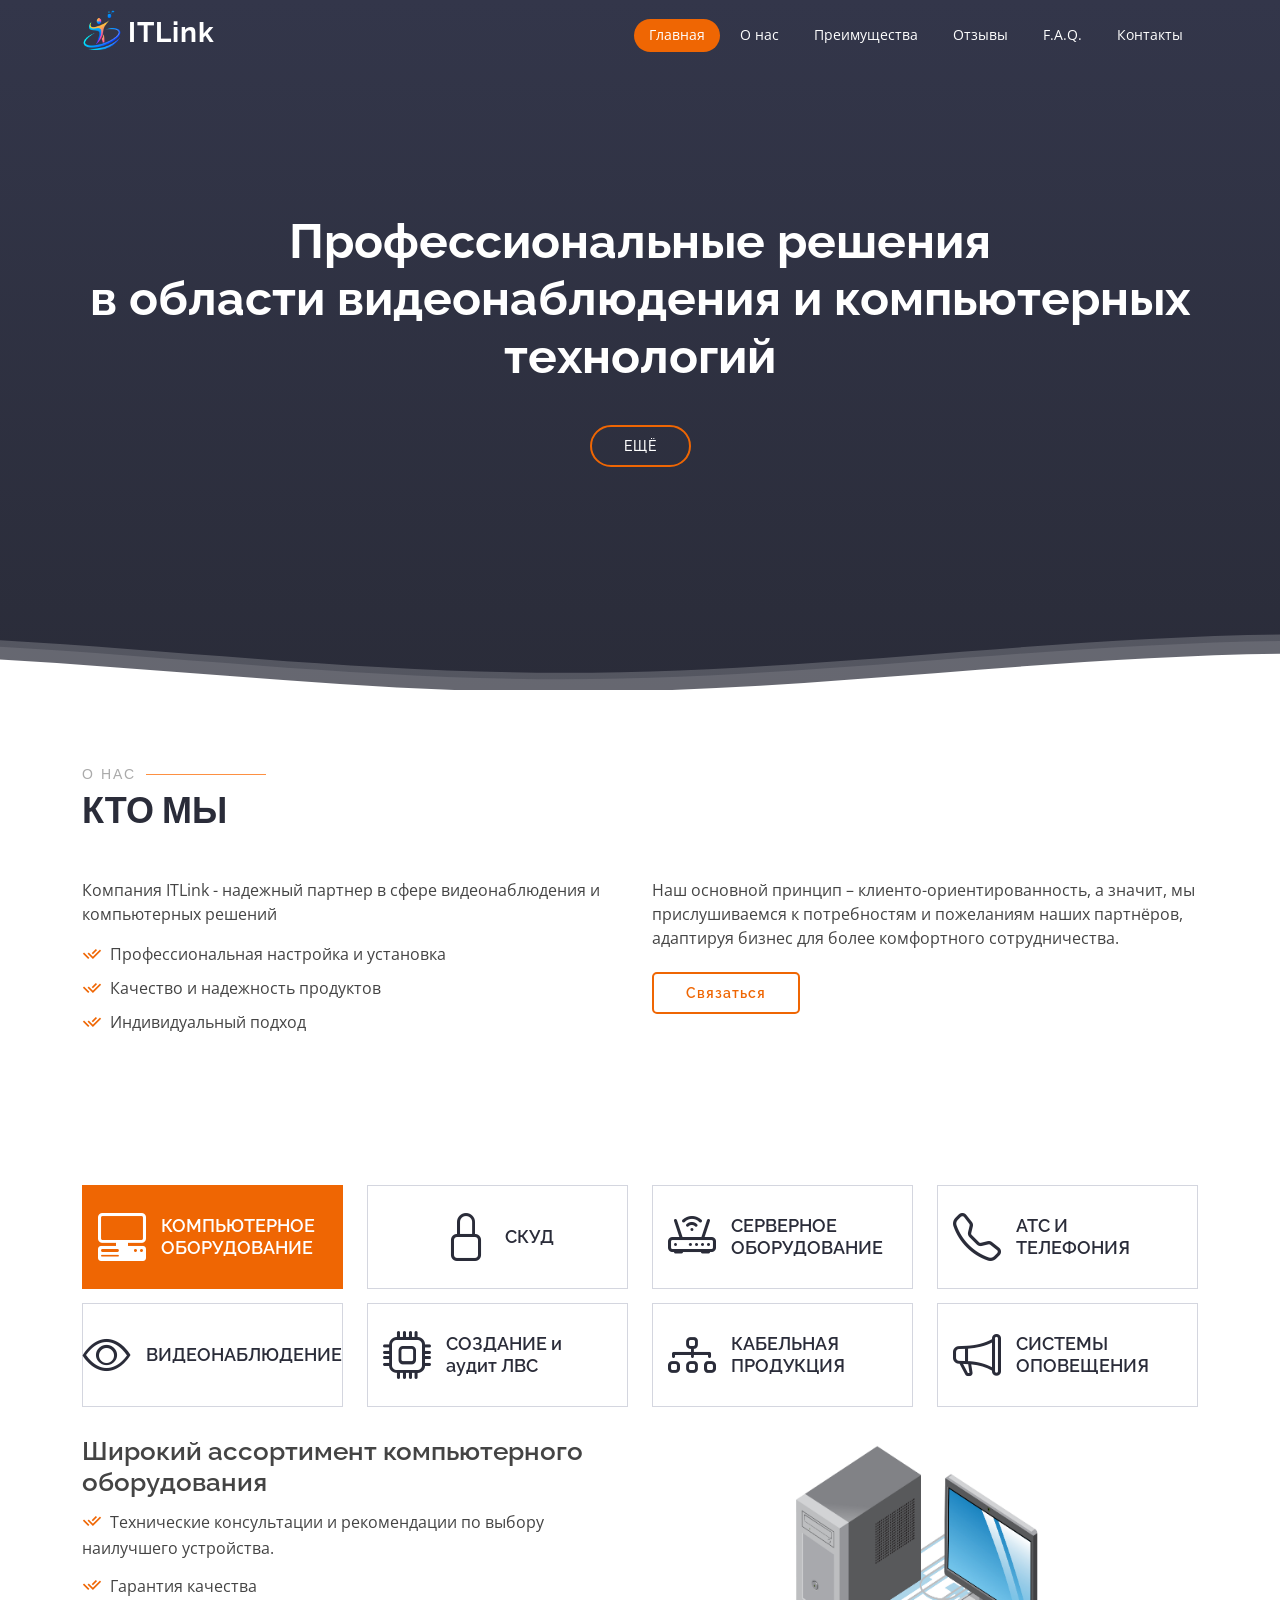
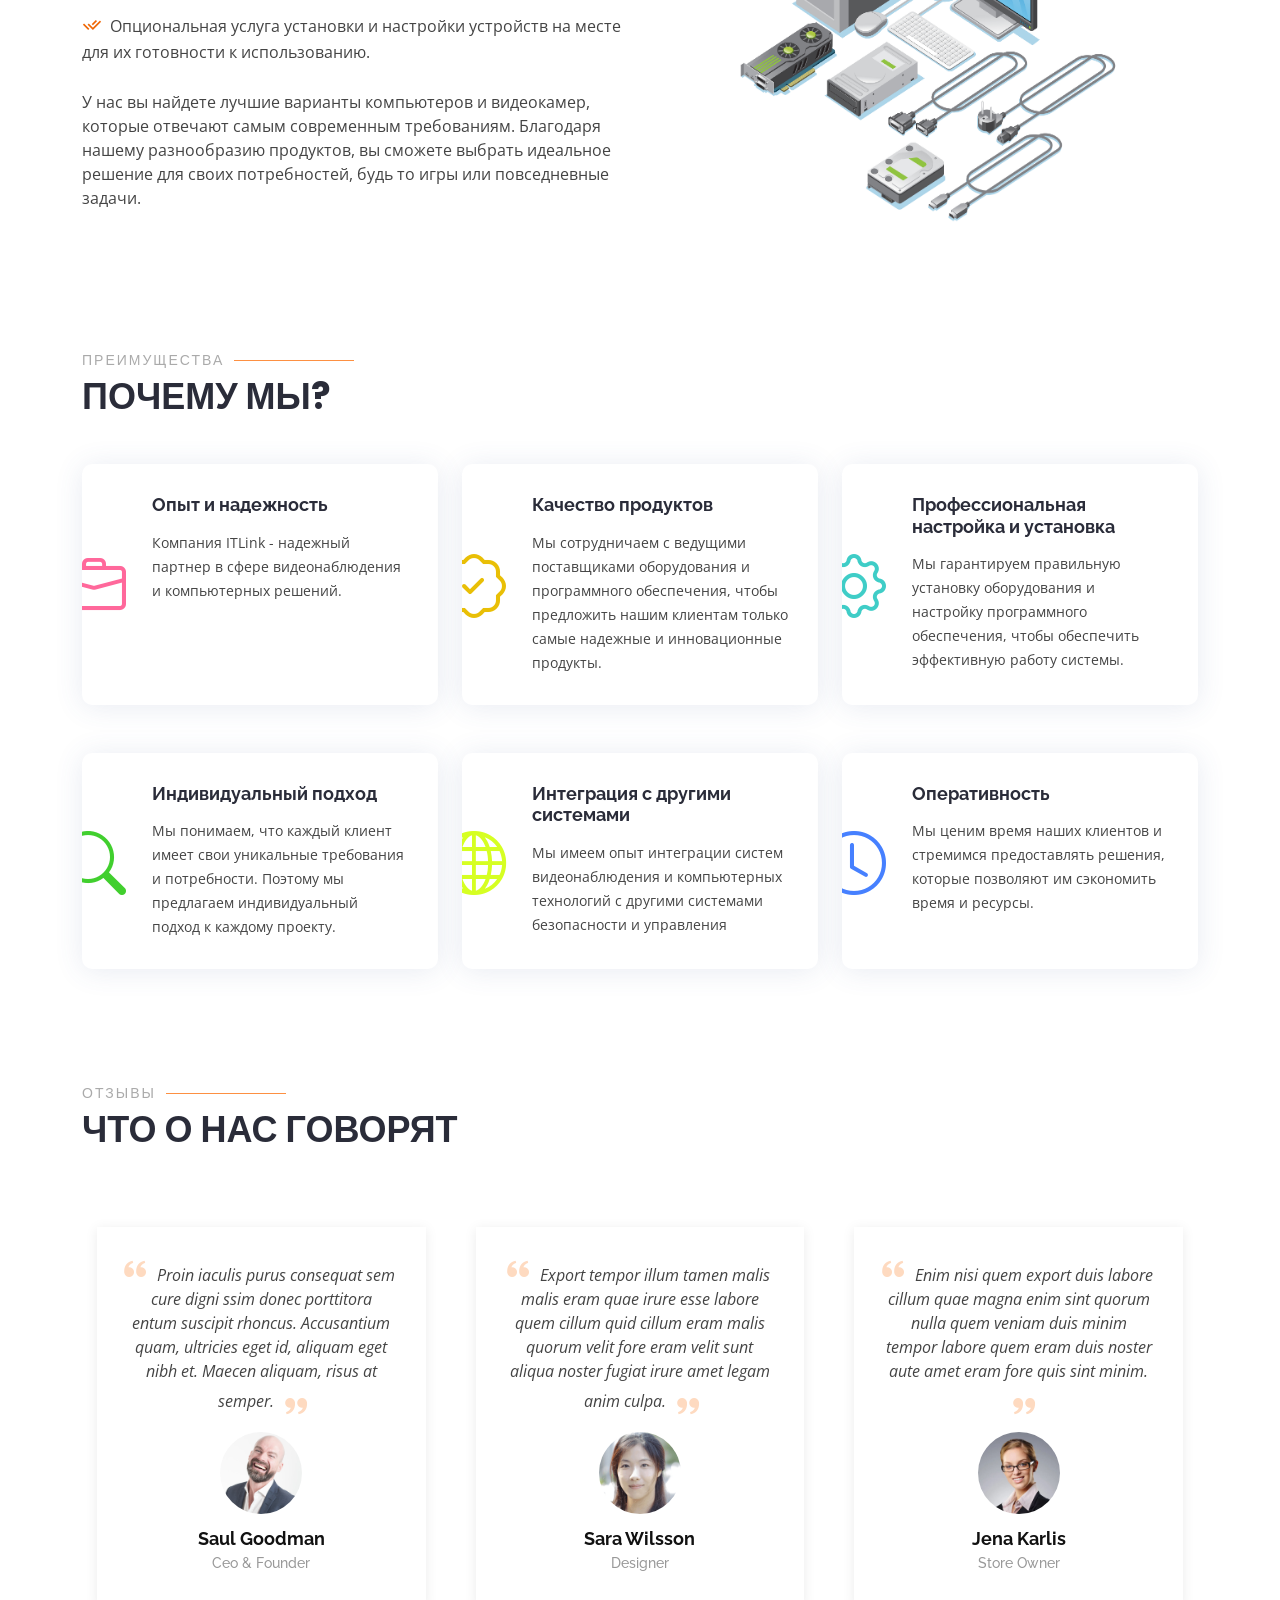
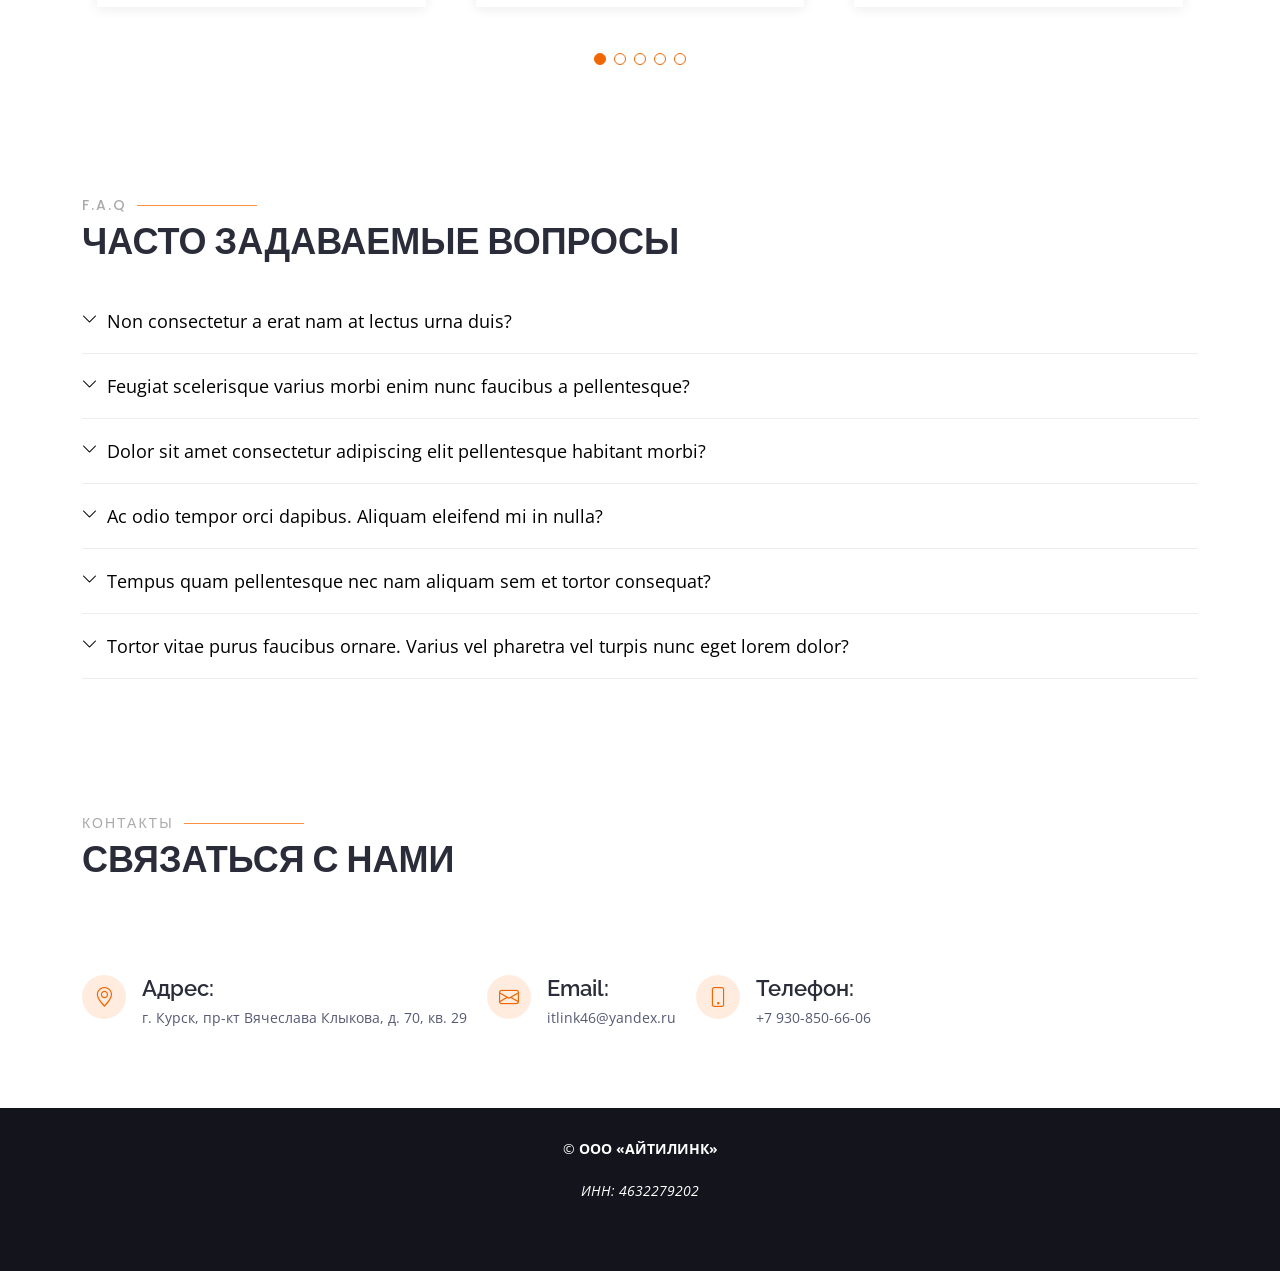
<file: index.html>
<!DOCTYPE html>
<html lang="en">

<head>
  <meta charset="utf-8">
  <meta content="width=device-width, initial-scale=1.0" name="viewport">

  <title>ITLink</title>
  <meta content="" name="description">
  <meta content="" name="keywords">

  <!-- Favicons -->
  <link href="assets/img/ITLINKfavicon.png" rel="icon">
  <link href="assets/img/ITLINKfavicon.png" rel="apple-touch-icon">

  <!-- Google Fonts -->
  <link href="https://fonts.googleapis.com/css?family=Open+Sans:300,300i,400,400i,600,600i,700,700i|Raleway:300,300i,400,400i,500,500i,600,600i,700,700i|Poppins:300,300i,400,400i,500,500i,600,600i,700,700i" rel="stylesheet">

  <!-- Vendor CSS Files -->
  <link href="assets/vendor/animate.css/animate.min.css" rel="stylesheet">
  <link href="assets/vendor/aos/aos.css" rel="stylesheet">
  <link href="assets/vendor/bootstrap/css/bootstrap.min.css" rel="stylesheet">
  <link href="assets/vendor/bootstrap-icons/bootstrap-icons.css" rel="stylesheet">
  <link href="assets/vendor/boxicons/css/boxicons.min.css" rel="stylesheet">
  <link href="assets/vendor/glightbox/css/glightbox.min.css" rel="stylesheet">
  <link href="assets/vendor/remixicon/remixicon.css" rel="stylesheet">
  <link href="assets/vendor/swiper/swiper-bundle.min.css" rel="stylesheet">

  <!-- Template Main CSS File -->
  <link href="assets/css/style.css" rel="stylesheet">

  <!-- =======================================================
  * Template Name: Selecao
  * Updated: May 30 2023 with Bootstrap v5.3.0
  * Template URL: https://bootstrapmade.com/selecao-bootstrap-template/
  * Author: BootstrapMade.com
  * License: https://bootstrapmade.com/license/
  ======================================================== -->
</head>

<body>

  <!-- ======= Header ======= -->
  <header id="header" class="fixed-top d-flex align-items-center  header-transparent ">
    <div class="container d-flex align-items-center justify-content-between">

      <div class="logo">
        <h1><img class="header-favicon" src="assets/img/ITLINKfavicon.png"/><a href="index.html">ITLink</a></h1>
        <!-- Uncomment below if you prefer to use an image logo -->
        <!-- <a href="index.html"><img src="assets/img/logo.png" alt="" class="img-fluid"></a>-->
      </div>

      <nav id="navbar" class="navbar">
        <ul>
          <li><a class="nav-link scrollto active" href="#hero">Главная</a></li>
          <li><a class="nav-link scrollto" href="#about">О нас</a></li>
          <li><a class="nav-link scrollto" href="#services">Преимущества</a></li>
          <li><a class="nav-link scrollto " href="#testimonials">Отзывы</a></li>
          <li><a class="nav-link scrollto" href="#faq">F.A.Q.</a></li>
         
          <!-- <li class="dropdown"><a href="#"><span>Drop Down</span> <i class="bi bi-chevron-down"></i></a>
            <ul>
              <li><a href="#">Drop Down 1</a></li>
              <li class="dropdown"><a href="#"><span>Deep Drop Down</span> <i class="bi bi-chevron-right"></i></a>
                <ul>
                  <li><a href="#">Deep Drop Down 1</a></li>
                  <li><a href="#">Deep Drop Down 2</a></li>
                  <li><a href="#">Deep Drop Down 3</a></li>
                  <li><a href="#">Deep Drop Down 4</a></li>
                  <li><a href="#">Deep Drop Down 5</a></li>
                </ul>
              </li>
              <li><a href="#">Drop Down 2</a></li>
              <li><a href="#">Drop Down 3</a></li>
              <li><a href="#">Drop Down 4</a></li>
            </ul>
          </li> -->
          <li><a class="nav-link scrollto" href="#contact">Контакты</a></li>
        </ul>
        <i class="bi bi-list mobile-nav-toggle"></i>
      </nav><!-- .navbar -->

    </div>
  </header><!-- End Header -->

  <!-- ======= Hero Section ======= -->
  <section id="hero" class="d-flex flex-column justify-content-end align-items-center">
   
      <!-- Slide 1 -->
    
        <div class="carousel-container">
          <h2 class="animate__animated animate__fadeInDown">Профессиональные решения <br> в области видеонаблюдения и компьютерных технологий</h2>
          <!-- <p class="animate__animated fanimate__adeInUp">Ut velit est quam dolor ad a aliquid qui aliquid. Sequi ea ut et est quaerat sequi nihil ut aliquam. Occaecati alias dolorem mollitia ut. Similique ea voluptatem. Esse doloremque accusamus repellendus deleniti vel. Minus et tempore modi architecto.</p>
        -->
   <a href="#about" class="btn-get-started animate__animated animate__fadeInUp scrollto">ЕЩЁ</a>
        </div>
     

    


    <svg class="hero-waves" xmlns="http://www.w3.org/2000/svg" xmlns:xlink="http://www.w3.org/1999/xlink" viewBox="0 24 150 28 " preserveAspectRatio="none">
      <defs>
        <path id="wave-path" d="M-160 44c30 0 58-18 88-18s 58 18 88 18 58-18 88-18 58 18 88 18 v44h-352z">
      </defs>
      <g class="wave1">
        <use xlink:href="#wave-path" x="50" y="3" fill="rgba(255,255,255, .1)">
      </g>
      <g class="wave2">
        <use xlink:href="#wave-path" x="50" y="0" fill="rgba(255,255,255, .2)">
      </g>
      <g class="wave3">
        <use xlink:href="#wave-path" x="50" y="9" fill="#fff">
      </g>
    </svg>

  </section><!-- End Hero -->

  <main id="main">

    <!-- ======= About Section ======= -->
    <section id="about" class="about">
      <div class="container">

        <div class="section-title" data-aos="zoom-out">
          <h2>О НАС</h2>
          <p>КТО МЫ</p>
        </div>

        <div class="row content" data-aos="fade-up">
          <div class="col-lg-6">
            <p>
              Компания ITLink - надежный партнер в сфере видеонаблюдения и компьютерных решений
            </p>
            <ul>
              <li><i class="ri-check-double-line"></i> Профессиональная настройка и установка</li>
              <li><i class="ri-check-double-line"></i> Качество и надежность продуктов</li>
              <li><i class="ri-check-double-line"></i>Индивидуальный подход</li>
            </ul>
          </div>
          <div class="col-lg-6 pt-4 pt-lg-0">
            <p>
              Наш основной принцип – клиенто-ориентированность, а значит, мы прислушиваемся к потребностям и пожеланиям наших партнёров, адаптируя бизнес для более комфортного сотрудничества.
            </p>
            <a href="#contact" class="btn-learn-more">Связаться</a>
          </div>
        </div>

      </div>
    </section><!-- End About Section -->

    <!-- ======= Features Section ======= -->
    <section id="features" class="features">
      <div class="container">

        <ul class="nav nav-tabs row d-flex">
          <li class="nav-item col-3" data-aos="zoom-in">
            <a class="nav-link active show" data-bs-toggle="tab" href="#tab-1">
              <i class="bi bi-pc-display-horizontal"></i>
              <h4 class="d-none d-lg-block">КОМПЬЮТЕРНОЕ ОБОРУДОВАНИЕ</h4>
            </a>
          </li>
          <li class="nav-item col-3" data-aos="zoom-in" data-aos-delay="100">
            <a class="nav-link" data-bs-toggle="tab" href="#tab-2">
              <i class="bi bi-lock"></i>
              <h4 class="d-none d-lg-block">СКУД</h4>
            </a>
          </li>
          <li class="nav-item col-3" data-aos="zoom-in" data-aos-delay="200">
            <a class="nav-link" data-bs-toggle="tab" href="#tab-3">
              <i class="bi bi-router"></i>
              <h4 class="d-none d-lg-block">СЕРВЕРНОЕ ОБОРУДОВАНИЕ</h4>
            </a>
          </li>
          <li class="nav-item col-3" data-aos="zoom-in" data-aos-delay="300">
            <a class="nav-link" data-bs-toggle="tab" href="#tab-4">
              <i class="bi bi-telephone"></i>
              <h4 class="d-none d-lg-block">АТС И ТЕЛЕФОНИЯ</h4>
            </a>
          </li>
          <li class="nav-item col-3" data-aos="zoom-in" data-aos-delay="300">
            <a class="nav-link" data-bs-toggle="tab" href="#tab-5">
              <i class="bi bi-eye"></i>
              <h4 class="d-none d-lg-block">ВИДЕОНАБЛЮДЕНИЕ</h4>
            </a>
          </li>
          <li class="nav-item col-3" data-aos="zoom-in" data-aos-delay="300">
            <a class="nav-link" data-bs-toggle="tab" href="#tab-6">
              <i class="bi bi-cpu"></i>
              <h4 class="d-none d-lg-block">СОЗДАНИЕ и аудит ЛВС </h4>
            </a>
          </li>
          <li class="nav-item col-3" data-aos="zoom-in" data-aos-delay="300">
            <a class="nav-link" data-bs-toggle="tab" href="#tab-7">
              <i class="bi bi-diagram-3"></i>
              <h4 class="d-none d-lg-block">КАБЕЛЬНАЯ ПРОДУКЦИЯ</h4>
            </a>
          </li>
             <li class="nav-item col-3" data-aos="zoom-in" data-aos-delay="300">
            <a class="nav-link" data-bs-toggle="tab" href="#tab-8">
              <i class="bi bi-megaphone"></i>
              <h4 class="d-none d-lg-block">СИСТЕМЫ ОПОВЕЩЕНИЯ</h4>
            </a>
          </li>
        </ul>

        <div class="tab-content" data-aos="fade-up">
          <div class="tab-pane active show" id="tab-1">
            <div class="row">
              <div class="col-lg-6 order-2 order-lg-1 mt-3 mt-lg-0">
                <h3>Широкий ассортимент компьютерного оборудования</h3>
              
                <ul>
                  <li><i class="ri-check-double-line"></i> Технические консультации и рекомендации по выбору наилучшего устройства.</li>
                  <li><i class="ri-check-double-line"></i> Гарантия качества</li>
                  <li><i class="ri-check-double-line"></i> Опциональная услуга установки и настройки устройств на месте для их готовности к использованию.</li>
                </ul>
                <p>
                  У нас вы найдете лучшие варианты компьютеров и видеокамер, которые отвечают самым современным требованиям. Благодаря нашему разнообразию продуктов, вы сможете выбрать идеальное решение для своих потребностей, будь то игры или повседневные задачи.
                </p>
              </div>
              <div class="col-lg-6 order-1 order-lg-2 text-center">
                <img src="assets/img/computer.jpg"  alt="" class="image-my img-fluid">
              </div>
            </div>
          </div>
          <div class="tab-pane" id="tab-2">
            <div class="row">
              <div class="col-lg-6 order-2 order-lg-1 mt-3 mt-lg-0">
                <h3>Системы контроля и управления доступом</h3>
                <p>
                  Наши системы контроля и управления доступом обеспечат эффективную защиту вашего бизнеса или организации. Мы предлагаем современные решения, позволяющие контролировать и ограничивать доступ персонала и посетителей в различные зоны и помещения. Наша система гарантирует безопасность и предотвращает несанкционированный доступ, а также обеспечивает удобное управление правами доступа для различных пользователей.     </p>
              
                <ul>
                  <li><i class="ri-check-double-line"></i> Проектирование системы контроля и управления доступом в соответствии с требованиями клиента.</li>
                  <li><i class="ri-check-double-line"></i> Настройка программного обеспечения для управления и мониторинга системы.</li>
                  <li><i class="ri-check-double-line"></i> Назначение и настройка прав доступа для различных пользователей и групп.</li>
                    </ul>
              </div>
              <div class="col-lg-6 order-1 order-lg-2 text-center">
                <img src="assets/img/access-2.jpg" alt="" class="image-my img-fluid">
              </div>
            </div>
          </div>
          <div class="tab-pane" id="tab-3">
            <div class="row">
              <div class="col-lg-6 order-2 order-lg-1 mt-3 mt-lg-0">
                <h3>Серверное оборудование высокой производительности</h3>
                <p>
                  У нас вы найдете современные серверные решения, способные обеспечить стабильную работу и высокую производительность вашего бизнеса. Наше серверное оборудование отвечает самым требовательным нагрузкам, обеспечивая надежное хранение данных, вычислительные мощности и масштабируемость.    </p>
                <ul>
                  <li><i class="ri-check-double-line"></i> Выбор оптимальной конфигурации сервера в соответствии с требованиями бизнеса.</li>
                  <li><i class="ri-check-double-line"></i> Установка и настройка серверного оборудования.</li>
                  <li><i class="ri-check-double-line"></i> Обеспечение резервного копирования данных и обеспечение высокой надежности сервера.</li>
                </ul>
              
              </div>
              <div class="col-lg-6 order-1 order-lg-2 text-center">
                <img src="assets/img/memory-storage-concept-illustration_114360-3446.avif" alt="" class="image-my img-fluid">
              </div>
            </div>
          </div>
          <div class="tab-pane" id="tab-4">
            <div class="row">
              <div class="col-lg-6 order-2 order-lg-1 mt-3 mt-lg-0">
                <h3>Решения АТС и телефонии</h3>
                <p>
                  Мы предлагаем современные системы автоматической телефонной связи (АТС) и решения телефонии, которые обеспечат эффективную коммуникацию внутри вашего офиса и с внешними контактами. Наше оборудование и программное обеспечение позволят управлять звонками, настраивать маршрутизацию и повысить эффективность вашей бизнес-коммуникации.    </p>
              
                <ul>
                  <li><i class="ri-check-double-line"></i> Подбор и установка АТС, учитывая количество пользователей и функциональные требования. </li>
                  <li><i class="ri-check-double-line"></i> Настройка системы маршрутизации и функций телефонии</li>
              
                
                </ul>
              </div>
              <div class="col-lg-6 order-1 order-lg-2 text-center">
                <img src="assets/img/calling-4.jpg" alt="" class="image-my img-fluid">
              </div>
            </div>
          </div>
          <div class="tab-pane" id="tab-5">
            <div class="row">
              <div class="col-lg-6 order-2 order-lg-1 mt-3 mt-lg-0">
                <h3>Профессиональные решения видеонаблюдения</h3>
                <p>
                  Наши решения видеонаблюдения помогут вам обеспечить безопасность вашего бизнеса. Мы предлагаем широкий выбор камер, систем хранения и программного обеспечения, позволяющих контролировать и записывать видео в режиме реального времени. Наше видеонаблюдение поможет защитить ваши активы и обеспечить безопасность персонала.    </p>
              
                <ul>
                  <li><i class="ri-check-double-line"></i> Подбор и установка камер видеонаблюдения в соответствии с требованиями безопасности.</li>
                  <li><i class="ri-check-double-line"></i> Настройка системы видеозаписи и удаленного доступа к видео.</li>
                  <li><i class="ri-check-double-line"></i> Обучение персонала по использованию системы.</li>
             
                </ul>
              </div>
              <div class="col-lg-6 order-1 order-lg-2 text-center">
                <img src="assets/img/video-5.jpg" alt="" class="image-my img-fluid">
              </div>
            </div>
          </div>
          <div class="tab-pane" id="tab-6">
            <div class="row">
              <div class="col-lg-6 order-2 order-lg-1 mt-3 mt-lg-0">
                <h3>Оптимизация сетевой инфраструктуры: Аудит и модернизация ЛВС</h3>
                <p>
                  Мы проведём аудит вашей локальной вычислительной сети (ЛВС), выявим ее слабые места и предложим оптимальные решения для ее улучшения. Мы осуществляем модернизацию сетевой инфраструктуры, внедрение новых технологий и повышение производительности вашей сети.   </p>
              
                <ul>
                  <li><i class="ri-check-double-line"></i> Проведение аудита сети для выявления узких мест и проблемных зон.</li>
                  <li><i class="ri-check-double-line"></i> Разработка и реализация плана модернизации, включая замену устаревшего оборудования и улучшение производительности.</li>
                  <li><i class="ri-check-double-line"></i> Тестирование и оптимизация сетевых настроек для повышения эффективности и безопасности.</li>
                
                </ul>
              </div>
              <div class="col-lg-6 order-1 order-lg-2 text-center">
                <img src="assets/img/LVC-6.jpg" alt="" class="image-my img-fluid">
              </div>
            </div>
          </div>
          <div class="tab-pane" id="tab-7">
            <div class="row">
              <div class="col-lg-6 order-2 order-lg-1 mt-3 mt-lg-0">
                <h3>Надежная связь в каждом соединении</h3>
                <p>
                  Мы предлагаем широкий ассортимент кабельной продукции, от кабелей и разъемов до патч-панелей и аксессуаров. Наши кабели и компоненты обеспечивают надежные соединения и высокую пропускную способность, гарантируя качественную передачу данных и сигналов в вашей сети.    </p>
              
                <ul>
                  <li><i class="ri-check-double-line"></i> Подбор и установка необходимых типов кабелей для различных сетевых задач.</li>
                  <li><i class="ri-check-double-line"></i> Закрепление кабелей и проведение тестов на целостность и прохождение сигнала.</li>
                  <li><i class="ri-check-double-line"></i> Обеспечение соответствия кабельной инфраструктуры стандартам и требованиям.</li>
                  <li><i class="ri-check-double-line"></i> Сварка оптоволокна</li>
                </ul>
              </div>
              <div class="col-lg-6 order-1 order-lg-2 text-center">
                <img src="assets/img/cable-7.avif" alt="" class="image-my img-fluid">
              </div>
            </div>
          </div>
          <div class="tab-pane" id="tab-8">
            <div class="row">
              <div class="col-lg-6 order-2 order-lg-1 mt-3 mt-lg-0">
                <h3>Безопасность и оперативность: Системы оповещения для различных ситуаций</h3>
                <p>
                  Мы предлагаем профессиональные системы оповещения, позволяющие быстро и надежно информировать людей в случае чрезвычайных ситуаций или важных событий. Наши решения включают голосовое оповещение, звуковые и световые сигналы, обеспечивая безопасность и оперативность в вашем бизнесе или организации.  </p>
              
                <ul>
                  <li><i class="ri-check-double-line"></i> Проектирование системы оповещения с учетом особенностей объекта и требований безопасности.</li>
                  <li><i class="ri-check-double-line"></i> Установка и настройка оповещающих устройств </li>
                  <li><i class="ri-check-double-line"></i> Проведение испытаний системы и обучение персонала по использованию и реагированию на сигналы оповещения.</li>
                
                </ul>
              </div>
              <div class="col-lg-6 order-1 order-lg-2 text-center">
                <img src="assets/img/megaphone-8.avif" alt="" class="image-my img-fluid">
              </div>
            </div>
          </div>
        </div>

      </div>
    </section><!-- End Features Section -->

    <!-- ======= Cta Section ======= -->
    <!-- <section id="cta" class="cta">
      <div class="container">

        <div class="row" data-aos="zoom-out">
          <div class="col-lg-9 text-center text-lg-start">
            <h3>Call To Action</h3>
            <p> Duis aute irure dolor in reprehenderit in voluptate velit esse cillum dolore eu fugiat nulla pariatur. Excepteur sint occaecat cupidatat non proident, sunt in culpa qui officia deserunt mollit anim id est laborum.</p>
          </div>
          <div class="col-lg-3 cta-btn-container text-center">
            <a class="cta-btn align-middle" href="#">Call To Action</a>
          </div>
        </div>

      </div>
    </section> -->
    <!-- End Cta Section --> 

    <!-- ======= Services Section ======= -->
    <section id="services" class="services">
      <div class="container">

        <div class="section-title" data-aos="zoom-out">
          <h2>Преимущества</h2>
          <p>ПОЧЕМУ МЫ?</p>
        </div>

        <div class="row">
          <div class="col-lg-4 col-md-6">
            <div class="icon-box" data-aos="zoom-in-left">
              <div class="icon"><i class="bi bi-briefcase" style="color: #ff689b;"></i></div>
              <h4 class="title"><a href="">Опыт и надежность</a></h4>
              <p class="description">Компания ITLink - надежный партнер в сфере видеонаблюдения и компьютерных решений.</p>
            </div>
          </div>
          <div class="col-lg-4 col-md-6 mt-5 mt-md-0">
            <div class="icon-box" data-aos="zoom-in-left" data-aos-delay="100">
              <div class="icon"><i class="bi bi-patch-check" style="color: #e9bf06;"></i></div>
              <h4 class="title"><a href="">Качество продуктов</a></h4>
              <p class="description">Мы сотрудничаем с ведущими поставщиками оборудования и программного обеспечения, чтобы предложить нашим клиентам только самые надежные и инновационные продукты.</p>
            </div>
          </div>

          <div class="col-lg-4 col-md-6 mt-5 mt-lg-0 ">
            <div class="icon-box" data-aos="zoom-in-left" data-aos-delay="200">
              <div class="icon"><i class="bi bi-gear" style="color: #3fcdc7;"></i></div>
              <h4 class="title"><a href="">Профессиональная настройка и установка</a></h4>
              <p class="description">Мы гарантируем правильную установку оборудования и настройку программного обеспечения, чтобы обеспечить эффективную работу системы.</p>
            </div>
          </div>
          <div class="col-lg-4 col-md-6 mt-5">
            <div class="icon-box" data-aos="zoom-in-left" data-aos-delay="300">
              <div class="icon"><i class="bi bi-search" style="color:#41cf2e;"></i></div>
              <h4 class="title"><a href="">Индивидуальный подход</a></h4>
              <p class="description">Мы понимаем, что каждый клиент имеет свои уникальные требования и потребности. Поэтому мы предлагаем индивидуальный подход к каждому проекту.</p>
            </div>
          </div>

          <div class="col-lg-4 col-md-6 mt-5">
            <div class="icon-box" data-aos="zoom-in-left" data-aos-delay="400">
              <div class="icon"><i class="bi bi-globe" style="color: #d6ff22;"></i></div>
              <h4 class="title"><a href="">Интеграция с другими системами</a></h4>
              <p class="description">Мы имеем опыт интеграции систем видеонаблюдения и компьютерных технологий с другими системами безопасности и управления</p>
            </div>
          </div>
          <div class="col-lg-4 col-md-6 mt-5">
            <div class="icon-box" data-aos="zoom-in-left" data-aos-delay="500">
              <div class="icon"><i class="bi bi-clock" style="color: #4680ff;"></i></div>
              <h4 class="title"><a href="">Оперативность</a></h4>
              <p class="description">Мы ценим время наших клиентов и стремимся предоставлять решения, которые позволяют им сэкономить время и ресурсы.</p>
            </div>
          </div>
        </div>

      </div>
    </section><!-- End Services Section -->

  
    <!-- ======= Testimonials Section ======= -->
    <section id="testimonials" class="testimonials">
      <div class="container">

        <div class="section-title" data-aos="zoom-out">
          <h2>Отзывы</h2>
          <p>ЧТО О НАС ГОВОРЯТ</p>
        </div>

        <div class="testimonials-slider swiper" data-aos="fade-up" data-aos-delay="100">
          <div class="swiper-wrapper">

            <div class="swiper-slide">
              <div class="testimonial-item">
                <p>
                  <i class="bx bxs-quote-alt-left quote-icon-left"></i>
                  Proin iaculis purus consequat sem cure digni ssim donec porttitora entum suscipit rhoncus. Accusantium quam, ultricies eget id, aliquam eget nibh et. Maecen aliquam, risus at semper.
                  <i class="bx bxs-quote-alt-right quote-icon-right"></i>
                </p>
                <img src="assets/img/testimonials/testimonials-1.jpg" class="testimonial-img" alt="">
                <h3>Saul Goodman</h3>
                <h4>Ceo &amp; Founder</h4>
              </div>
            </div><!-- End testimonial item -->

            <div class="swiper-slide">
              <div class="testimonial-item">
                <p>
                  <i class="bx bxs-quote-alt-left quote-icon-left"></i>
                  Export tempor illum tamen malis malis eram quae irure esse labore quem cillum quid cillum eram malis quorum velit fore eram velit sunt aliqua noster fugiat irure amet legam anim culpa.
                  <i class="bx bxs-quote-alt-right quote-icon-right"></i>
                </p>
                <img src="assets/img/testimonials/testimonials-2.jpg" class="testimonial-img" alt="">
                <h3>Sara Wilsson</h3>
                <h4>Designer</h4>
              </div>
            </div><!-- End testimonial item -->

            <div class="swiper-slide">
              <div class="testimonial-item">
                <p>
                  <i class="bx bxs-quote-alt-left quote-icon-left"></i>
                  Enim nisi quem export duis labore cillum quae magna enim sint quorum nulla quem veniam duis minim tempor labore quem eram duis noster aute amet eram fore quis sint minim.
                  <i class="bx bxs-quote-alt-right quote-icon-right"></i>
                </p>
                <img src="assets/img/testimonials/testimonials-3.jpg" class="testimonial-img" alt="">
                <h3>Jena Karlis</h3>
                <h4>Store Owner</h4>
              </div>
            </div><!-- End testimonial item -->

            <div class="swiper-slide">
              <div class="testimonial-item">
                <p>
                  <i class="bx bxs-quote-alt-left quote-icon-left"></i>
                  Fugiat enim eram quae cillum dolore dolor amet nulla culpa multos export minim fugiat minim velit minim dolor enim duis veniam ipsum anim magna sunt elit fore quem dolore labore illum veniam.
                  <i class="bx bxs-quote-alt-right quote-icon-right"></i>
                </p>
                <img src="assets/img/testimonials/testimonials-4.jpg" class="testimonial-img" alt="">
                <h3>Matt Brandon</h3>
                <h4>Freelancer</h4>
              </div>
            </div><!-- End testimonial item -->

            <div class="swiper-slide">
              <div class="testimonial-item">
                <p>
                  <i class="bx bxs-quote-alt-left quote-icon-left"></i>
                  Quis quorum aliqua sint quem legam fore sunt eram irure aliqua veniam tempor noster veniam enim culpa labore duis sunt culpa nulla illum cillum fugiat legam esse veniam culpa fore nisi cillum quid.
                  <i class="bx bxs-quote-alt-right quote-icon-right"></i>
                </p>
                <img src="assets/img/testimonials/testimonials-5.jpg" class="testimonial-img" alt="">
                <h3>John Larson</h3>
                <h4>Entrepreneur</h4>
              </div>
            </div><!-- End testimonial item -->

          </div>
          <div class="swiper-pagination"></div>
        </div>

      </div>
    </section><!-- End Testimonials Section -->

    <!-- ======= Pricing Section ======= -->
    <!-- <section id="pricing" class="pricing">
      <div class="container">

        <div class="section-title" data-aos="zoom-out">
          <h2>Pricing</h2>
          <p>Our Competing Prices</p>
        </div>

        <div class="row">

          <div class="col-lg-3 col-md-6">
            <div class="box" data-aos="zoom-in">
              <h3>Free</h3>
              <h4><sup>$</sup>0<span> / month</span></h4>
              <ul>
                <li>Aida dere</li>
                <li>Nec feugiat nisl</li>
                <li>Nulla at volutpat dola</li>
                <li class="na">Pharetra massa</li>
                <li class="na">Massa ultricies mi</li>
              </ul>
              <div class="btn-wrap">
                <a href="#" class="btn-buy">Buy Now</a>
              </div>
            </div>
          </div>

          <div class="col-lg-3 col-md-6 mt-4 mt-md-0">
            <div class="box featured" data-aos="zoom-in" data-aos-delay="100">
              <h3>Business</h3>
              <h4><sup>$</sup>19<span> / month</span></h4>
              <ul>
                <li>Aida dere</li>
                <li>Nec feugiat nisl</li>
                <li>Nulla at volutpat dola</li>
                <li>Pharetra massa</li>
                <li class="na">Massa ultricies mi</li>
              </ul>
              <div class="btn-wrap">
                <a href="#" class="btn-buy">Buy Now</a>
              </div>
            </div>
          </div>

          <div class="col-lg-3 col-md-6 mt-4 mt-lg-0">
            <div class="box" data-aos="zoom-in" data-aos-delay="200">
              <h3>Developer</h3>
              <h4><sup>$</sup>29<span> / month</span></h4>
              <ul>
                <li>Aida dere</li>
                <li>Nec feugiat nisl</li>
                <li>Nulla at volutpat dola</li>
                <li>Pharetra massa</li>
                <li>Massa ultricies mi</li>
              </ul>
              <div class="btn-wrap">
                <a href="#" class="btn-buy">Buy Now</a>
              </div>
            </div>
          </div>

          <div class="col-lg-3 col-md-6 mt-4 mt-lg-0">
            <div class="box" data-aos="zoom-in" data-aos-delay="300">
              <span class="advanced">Advanced</span>
              <h3>Ultimate</h3>
              <h4><sup>$</sup>49<span> / month</span></h4>
              <ul>
                <li>Aida dere</li>
                <li>Nec feugiat nisl</li>
                <li>Nulla at volutpat dola</li>
                <li>Pharetra massa</li>
                <li>Massa ultricies mi</li>
              </ul>
              <div class="btn-wrap">
                <a href="#" class="btn-buy">Buy Now</a>
              </div>
            </div>
          </div>

        </div>

      </div>
    </section> -->
    <!-- End Pricing Section -->

    <!-- ======= F.A.Q Section ======= -->
    <section id="faq" class="faq">
      <div class="container">

        <div class="section-title" data-aos="zoom-out">
          <h2>F.A.Q</h2>
          <p>Часто задаваемые вопросы</p>
        </div>

        <ul class="faq-list">

          <li>
            <div data-bs-toggle="collapse" class="collapsed question" href="#faq1">Non consectetur a erat nam at lectus urna duis? <i class="bi bi-chevron-down icon-show"></i><i class="bi bi-chevron-up icon-close"></i></div>
            <div id="faq1" class="collapse" data-bs-parent=".faq-list">
              <p>
                Feugiat pretium nibh ipsum consequat. Tempus iaculis urna id volutpat lacus laoreet non curabitur gravida. Venenatis lectus magna fringilla urna porttitor rhoncus dolor purus non.
              </p>
            </div>
          </li>

          <li>
            <div data-bs-toggle="collapse" href="#faq2" class="collapsed question">Feugiat scelerisque varius morbi enim nunc faucibus a pellentesque? <i class="bi bi-chevron-down icon-show"></i><i class="bi bi-chevron-up icon-close"></i></div>
            <div id="faq2" class="collapse" data-bs-parent=".faq-list">
              <p>
                Dolor sit amet consectetur adipiscing elit pellentesque habitant morbi. Id interdum velit laoreet id donec ultrices. Fringilla phasellus faucibus scelerisque eleifend donec pretium. Est pellentesque elit ullamcorper dignissim. Mauris ultrices eros in cursus turpis massa tincidunt dui.
              </p>
            </div>
          </li>

          <li>
            <div data-bs-toggle="collapse" href="#faq3" class="collapsed question">Dolor sit amet consectetur adipiscing elit pellentesque habitant morbi? <i class="bi bi-chevron-down icon-show"></i><i class="bi bi-chevron-up icon-close"></i></div>
            <div id="faq3" class="collapse" data-bs-parent=".faq-list">
              <p>
                Eleifend mi in nulla posuere sollicitudin aliquam ultrices sagittis orci. Faucibus pulvinar elementum integer enim. Sem nulla pharetra diam sit amet nisl suscipit. Rutrum tellus pellentesque eu tincidunt. Lectus urna duis convallis convallis tellus. Urna molestie at elementum eu facilisis sed odio morbi quis
              </p>
            </div>
          </li>

          <li>
            <div data-bs-toggle="collapse" href="#faq4" class="collapsed question">Ac odio tempor orci dapibus. Aliquam eleifend mi in nulla? <i class="bi bi-chevron-down icon-show"></i><i class="bi bi-chevron-up icon-close"></i></div>
            <div id="faq4" class="collapse" data-bs-parent=".faq-list">
              <p>
                Dolor sit amet consectetur adipiscing elit pellentesque habitant morbi. Id interdum velit laoreet id donec ultrices. Fringilla phasellus faucibus scelerisque eleifend donec pretium. Est pellentesque elit ullamcorper dignissim. Mauris ultrices eros in cursus turpis massa tincidunt dui.
              </p>
            </div>
          </li>

          <li>
            <div data-bs-toggle="collapse" href="#faq5" class="collapsed question">Tempus quam pellentesque nec nam aliquam sem et tortor consequat? <i class="bi bi-chevron-down icon-show"></i><i class="bi bi-chevron-up icon-close"></i></div>
            <div id="faq5" class="collapse" data-bs-parent=".faq-list">
              <p>
                Molestie a iaculis at erat pellentesque adipiscing commodo. Dignissim suspendisse in est ante in. Nunc vel risus commodo viverra maecenas accumsan. Sit amet nisl suscipit adipiscing bibendum est. Purus gravida quis blandit turpis cursus in
              </p>
            </div>
          </li>

          <li>
            <div data-bs-toggle="collapse" href="#faq6" class="collapsed question">Tortor vitae purus faucibus ornare. Varius vel pharetra vel turpis nunc eget lorem dolor? <i class="bi bi-chevron-down icon-show"></i><i class="bi bi-chevron-up icon-close"></i></div>
            <div id="faq6" class="collapse" data-bs-parent=".faq-list">
              <p>
                Laoreet sit amet cursus sit amet dictum sit amet justo. Mauris vitae ultricies leo integer malesuada nunc vel. Tincidunt eget nullam non nisi est sit amet. Turpis nunc eget lorem dolor sed. Ut venenatis tellus in metus vulputate eu scelerisque. Pellentesque diam volutpat commodo sed egestas egestas fringilla phasellus faucibus. Nibh tellus molestie nunc non blandit massa enim nec.
              </p>
            </div>
          </li>

        </ul>

      </div>
    </section><!-- End F.A.Q Section -->

 
    <!-- ======= Contact Section ======= -->
    <section id="contact" class="contact">
      <div class="container">

        <div class="section-title contact-title" data-aos="zoom-out">
          <h2>Контакты</h2>
          <p>Связаться с нами</p>
        </div>

        <div class="row mt-5">

          <div class="col-lg-12" data-aos="fade-right">
            <div class="info">
              <div class="address copying">
                <i class="bi bi-geo-alt"></i>
                <h4>Адрес:</h4>
                <p>
                  г. Курск,
                  пр-кт Вячеслава Клыкова,
                  д. 70,
                  кв. 29</p>
              </div>

              <div class="email copying">
                <i class="bi bi-envelope"></i>
                <h4>Email:</h4>
                <p>itlink46@yandex.ru</p>
              </div>

              <div class="phone copying">
                <i class="bi bi-phone"></i>
                <h4>Телефон:</h4>
                <p>+7 930-850-66-06</p>
                
              </div>
            
            </div>
           
          </div>
          <div class="popup">
            <h4 >Скопировано! <i class="bi bi-clipboard-check"></i></h4>
          </div>
          <script type="text/javascript" charset="utf-8" async src="https://api-maps.yandex.ru/services/constructor/1.0/js/?um=constructor%3Aa70494f0b01e120ba7d0a0c1a13f50e4c898f6c68f991ca486bbf2afaaf7d233&amp;width=100%25&amp;height=400&amp;lang=ru_RU&amp;scroll=true"></script>

        </div>

      </div>
    </section><!-- End Contact Section -->

  </main><!-- End #main -->

  <!-- ======= Footer ======= -->
  <footer id="footer">
    <div class="container">
      <!-- <h3>ITLink</h3> -->
     
      <!-- <div class="social-links">
        <a href="#" class="twitter"><i class="bx bxl-twitter"></i></a>
        <a href="#" class="facebook"><i class="bx bxl-facebook"></i></a>
        <a href="#" class="instagram"><i class="bx bxl-instagram"></i></a>
        <a href="#" class="google-plus"><i class="bx bxl-skype"></i></a>
        <a href="#" class="linkedin"><i class="bx bxl-linkedin"></i></a>
      </div> -->
      <div class="copyright">
        &copy;  <strong><span>ООО «АЙТИЛИНК»</span></strong>
        <br>
        <br>
        <p>ИНН: 4632279202</p>
      </div>
  
    </div>
  </footer><!-- End Footer -->

  <a href="#" class="back-to-top d-flex align-items-center justify-content-center"><i class="bi bi-arrow-up-short"></i></a>

  <!-- Vendor JS Files -->
  <script src="assets/vendor/aos/aos.js"></script>
  <script src="assets/vendor/bootstrap/js/bootstrap.bundle.min.js"></script>
  <script src="assets/vendor/glightbox/js/glightbox.min.js"></script>
  <script src="assets/vendor/isotope-layout/isotope.pkgd.min.js"></script>
  <script src="assets/vendor/swiper/swiper-bundle.min.js"></script>
  <script src="assets/vendor/php-email-form/validate.js"></script>

  <!-- Template Main JS File -->
  <script src="assets/js/main.js"></script>

</body>

</html>
</file>
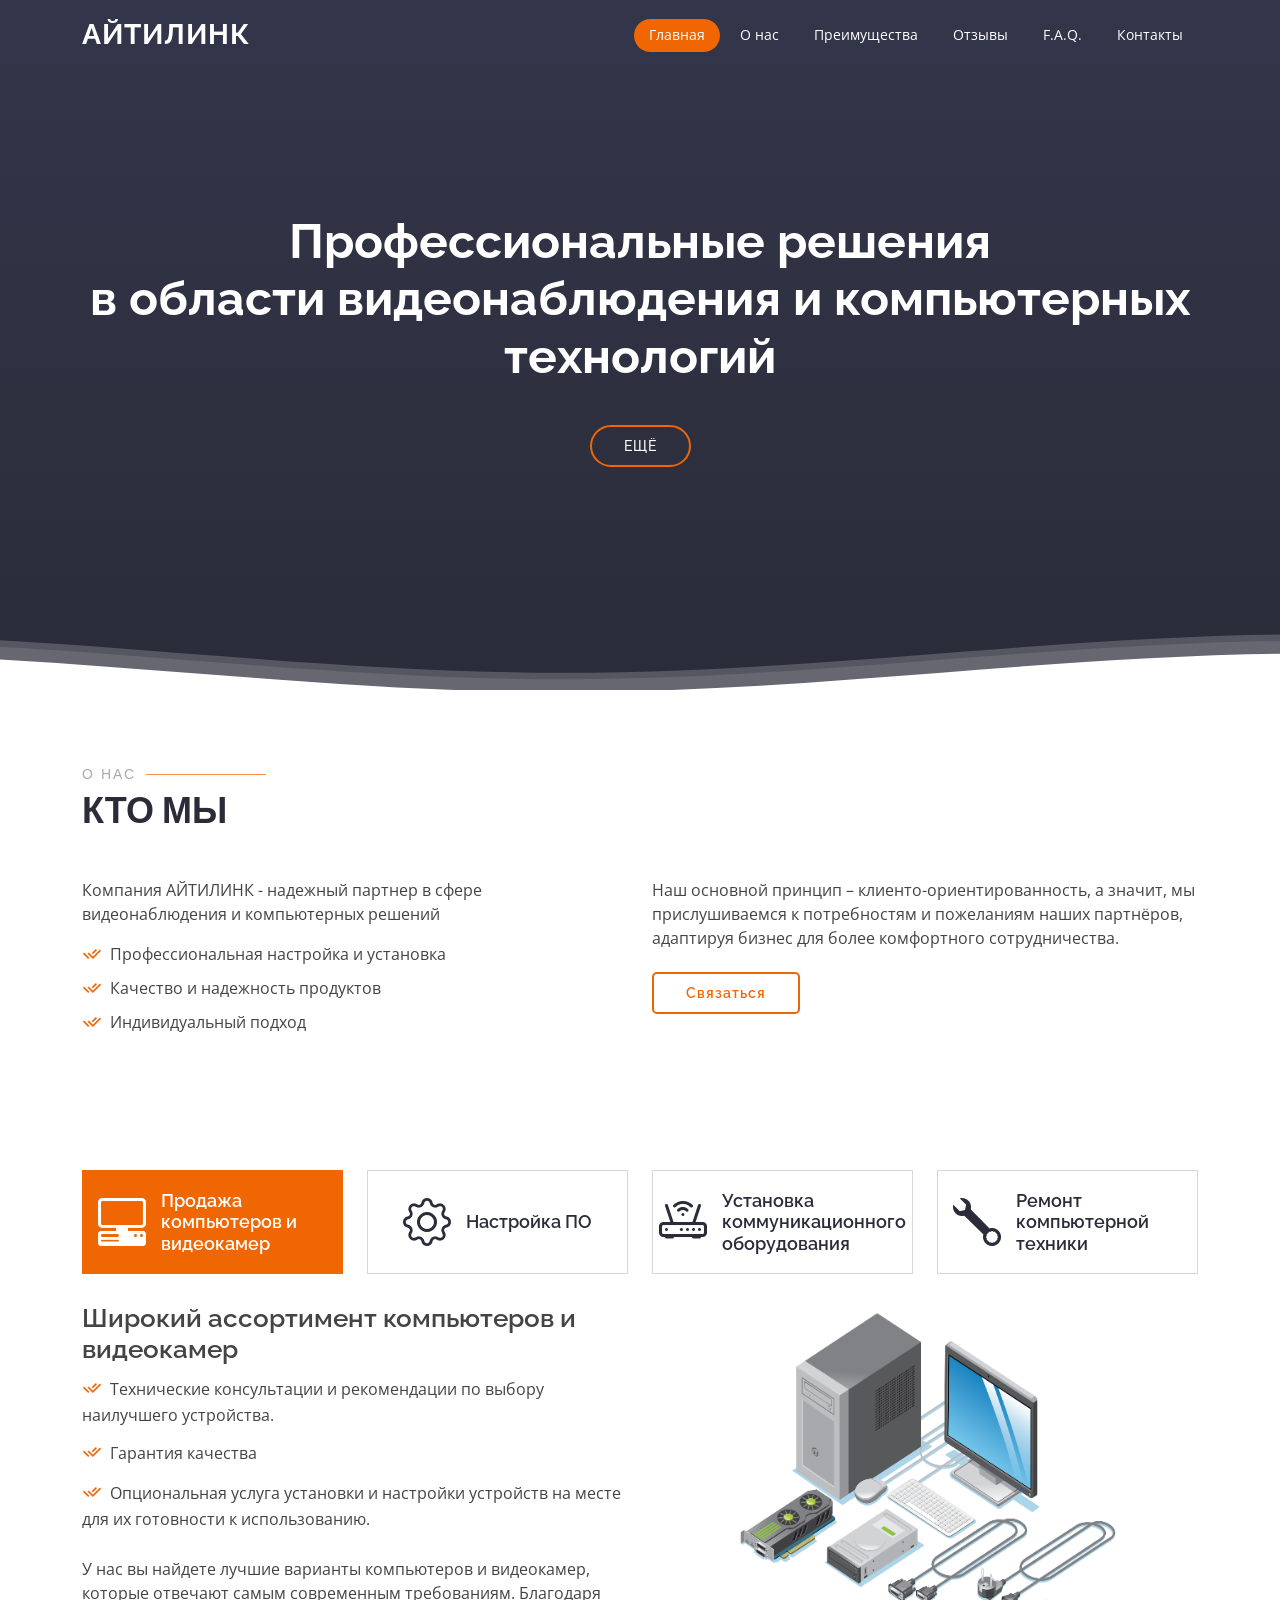
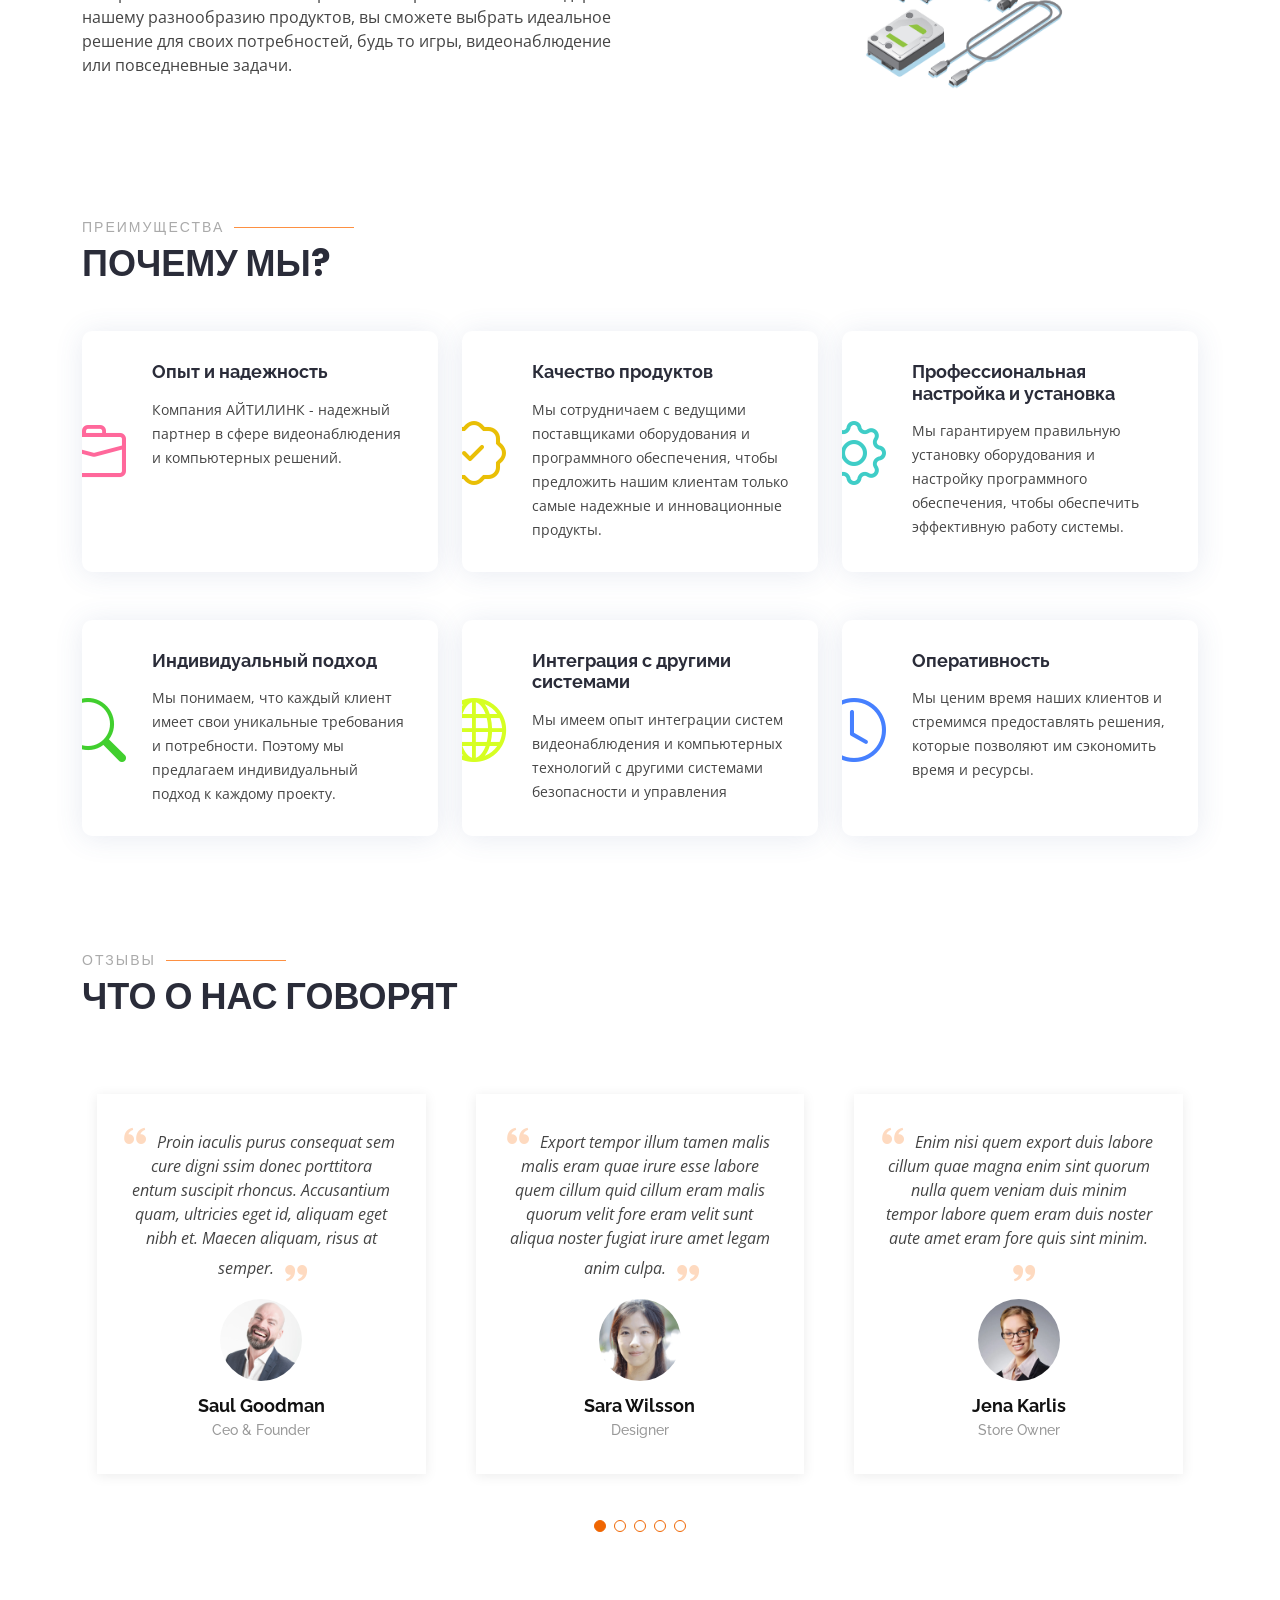
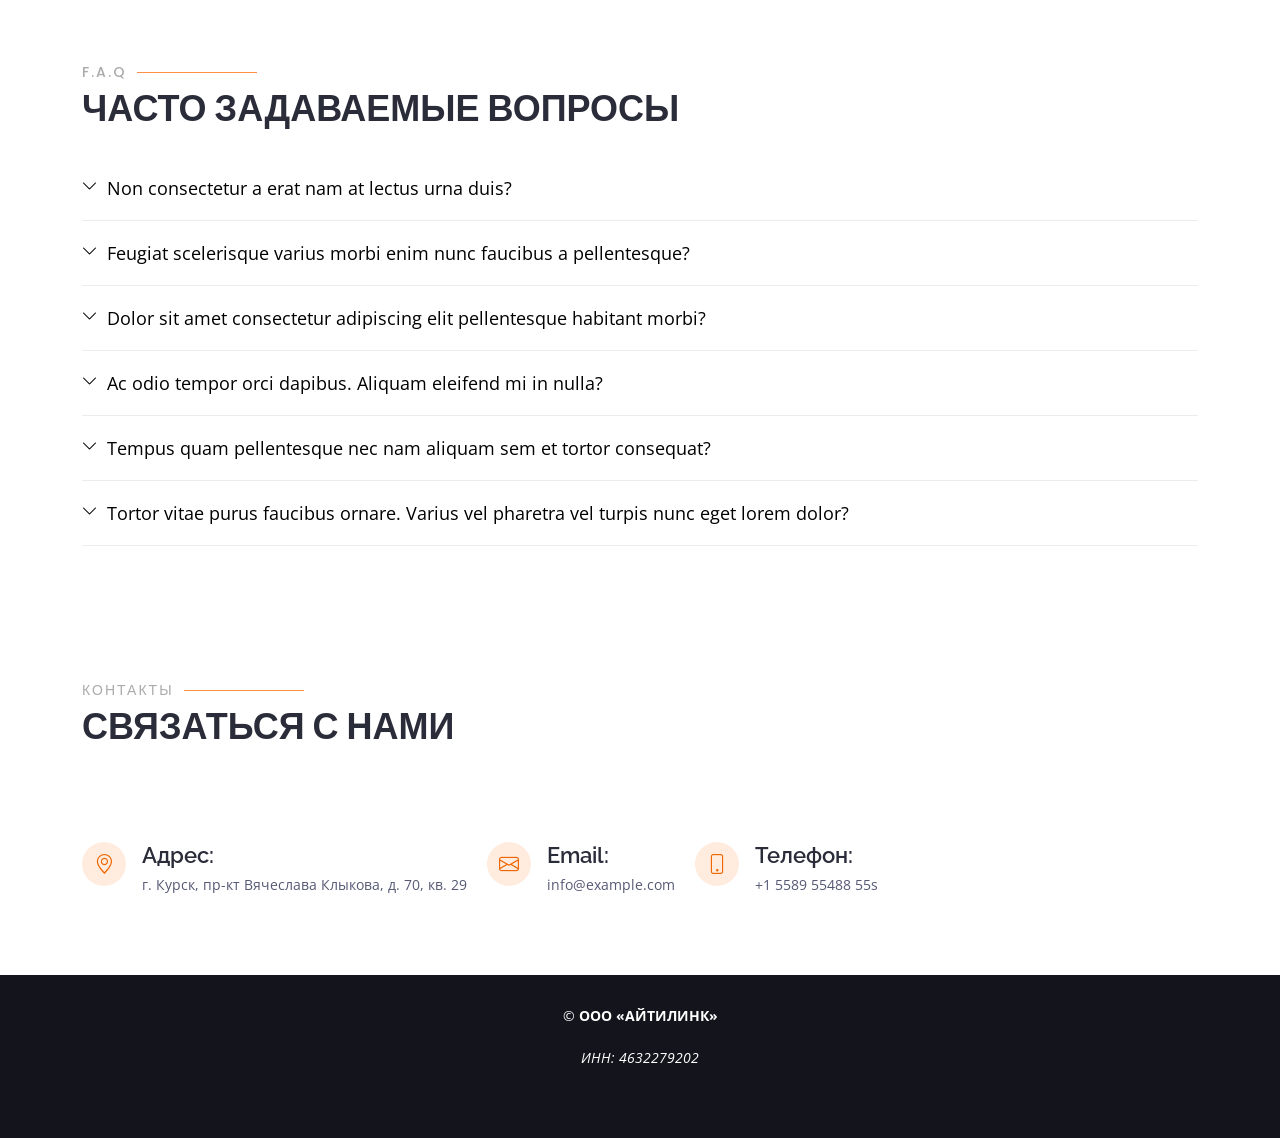
<file: Selecao/index.html>
<!DOCTYPE html>
<html lang="en">

<head>
  <meta charset="utf-8">
  <meta content="width=device-width, initial-scale=1.0" name="viewport">

  <title>АЙТИЛИНК</title>
  <meta content="" name="description">
  <meta content="" name="keywords">

  <!-- Favicons -->
  <link href="assets/img/link-new.png" rel="icon">
  <link href="assets/img/link-new.png" rel="apple-touch-icon">

  <!-- Google Fonts -->
  <link href="https://fonts.googleapis.com/css?family=Open+Sans:300,300i,400,400i,600,600i,700,700i|Raleway:300,300i,400,400i,500,500i,600,600i,700,700i|Poppins:300,300i,400,400i,500,500i,600,600i,700,700i" rel="stylesheet">

  <!-- Vendor CSS Files -->
  <link href="assets/vendor/animate.css/animate.min.css" rel="stylesheet">
  <link href="assets/vendor/aos/aos.css" rel="stylesheet">
  <link href="assets/vendor/bootstrap/css/bootstrap.min.css" rel="stylesheet">
  <link href="assets/vendor/bootstrap-icons/bootstrap-icons.css" rel="stylesheet">
  <link href="assets/vendor/boxicons/css/boxicons.min.css" rel="stylesheet">
  <link href="assets/vendor/glightbox/css/glightbox.min.css" rel="stylesheet">
  <link href="assets/vendor/remixicon/remixicon.css" rel="stylesheet">
  <link href="assets/vendor/swiper/swiper-bundle.min.css" rel="stylesheet">

  <!-- Template Main CSS File -->
  <link href="assets/css/style.css" rel="stylesheet">

  <!-- =======================================================
  * Template Name: Selecao
  * Updated: May 30 2023 with Bootstrap v5.3.0
  * Template URL: https://bootstrapmade.com/selecao-bootstrap-template/
  * Author: BootstrapMade.com
  * License: https://bootstrapmade.com/license/
  ======================================================== -->
</head>

<body>

  <!-- ======= Header ======= -->
  <header id="header" class="fixed-top d-flex align-items-center  header-transparent ">
    <div class="container d-flex align-items-center justify-content-between">

      <div class="logo">
        <h1><a href="index.html">АЙТИЛИНК</a></h1>
        <!-- Uncomment below if you prefer to use an image logo -->
        <!-- <a href="index.html"><img src="assets/img/logo.png" alt="" class="img-fluid"></a>-->
      </div>

      <nav id="navbar" class="navbar">
        <ul>
          <li><a class="nav-link scrollto active" href="#hero">Главная</a></li>
          <li><a class="nav-link scrollto" href="#about">О нас</a></li>
          <li><a class="nav-link scrollto" href="#services">Преимущества</a></li>
          <li><a class="nav-link scrollto " href="#testimonials">Отзывы</a></li>
          <li><a class="nav-link scrollto" href="#faq">F.A.Q.</a></li>
         
          <!-- <li class="dropdown"><a href="#"><span>Drop Down</span> <i class="bi bi-chevron-down"></i></a>
            <ul>
              <li><a href="#">Drop Down 1</a></li>
              <li class="dropdown"><a href="#"><span>Deep Drop Down</span> <i class="bi bi-chevron-right"></i></a>
                <ul>
                  <li><a href="#">Deep Drop Down 1</a></li>
                  <li><a href="#">Deep Drop Down 2</a></li>
                  <li><a href="#">Deep Drop Down 3</a></li>
                  <li><a href="#">Deep Drop Down 4</a></li>
                  <li><a href="#">Deep Drop Down 5</a></li>
                </ul>
              </li>
              <li><a href="#">Drop Down 2</a></li>
              <li><a href="#">Drop Down 3</a></li>
              <li><a href="#">Drop Down 4</a></li>
            </ul>
          </li> -->
          <li><a class="nav-link scrollto" href="#contact">Контакты</a></li>
        </ul>
        <i class="bi bi-list mobile-nav-toggle"></i>
      </nav><!-- .navbar -->

    </div>
  </header><!-- End Header -->

  <!-- ======= Hero Section ======= -->
  <section id="hero" class="d-flex flex-column justify-content-end align-items-center">
   
      <!-- Slide 1 -->
    
        <div class="carousel-container">
          <h2 class="animate__animated animate__fadeInDown">Профессиональные решения <br> в области видеонаблюдения и компьютерных технологий</h2>
          <!-- <p class="animate__animated fanimate__adeInUp">Ut velit est quam dolor ad a aliquid qui aliquid. Sequi ea ut et est quaerat sequi nihil ut aliquam. Occaecati alias dolorem mollitia ut. Similique ea voluptatem. Esse doloremque accusamus repellendus deleniti vel. Minus et tempore modi architecto.</p>
        -->
   <a href="#about" class="btn-get-started animate__animated animate__fadeInUp scrollto">ЕЩЁ</a>
        </div>
     

    


    <svg class="hero-waves" xmlns="http://www.w3.org/2000/svg" xmlns:xlink="http://www.w3.org/1999/xlink" viewBox="0 24 150 28 " preserveAspectRatio="none">
      <defs>
        <path id="wave-path" d="M-160 44c30 0 58-18 88-18s 58 18 88 18 58-18 88-18 58 18 88 18 v44h-352z">
      </defs>
      <g class="wave1">
        <use xlink:href="#wave-path" x="50" y="3" fill="rgba(255,255,255, .1)">
      </g>
      <g class="wave2">
        <use xlink:href="#wave-path" x="50" y="0" fill="rgba(255,255,255, .2)">
      </g>
      <g class="wave3">
        <use xlink:href="#wave-path" x="50" y="9" fill="#fff">
      </g>
    </svg>

  </section><!-- End Hero -->

  <main id="main">

    <!-- ======= About Section ======= -->
    <section id="about" class="about">
      <div class="container">

        <div class="section-title" data-aos="zoom-out">
          <h2>О НАС</h2>
          <p>КТО МЫ</p>
        </div>

        <div class="row content" data-aos="fade-up">
          <div class="col-lg-6">
            <p>
              Компания АЙТИЛИНК - надежный партнер в сфере видеонаблюдения и компьютерных решений
            </p>
            <ul>
              <li><i class="ri-check-double-line"></i> Профессиональная настройка и установка</li>
              <li><i class="ri-check-double-line"></i> Качество и надежность продуктов</li>
              <li><i class="ri-check-double-line"></i>Индивидуальный подход</li>
            </ul>
          </div>
          <div class="col-lg-6 pt-4 pt-lg-0">
            <p>
              Наш основной принцип – клиенто-ориентированность, а значит, мы прислушиваемся к потребностям и пожеланиям наших партнёров, адаптируя бизнес для более комфортного сотрудничества.
            </p>
            <a href="#contact" class="btn-learn-more">Связаться</a>
          </div>
        </div>

      </div>
    </section><!-- End About Section -->

    <!-- ======= Features Section ======= -->
    <section id="features" class="features">
      <div class="container">

        <ul class="nav nav-tabs row d-flex">
          <li class="nav-item col-3" data-aos="zoom-in">
            <a class="nav-link active show" data-bs-toggle="tab" href="#tab-1">
              <i class="bi bi-pc-display-horizontal"></i>
              <h4 class="d-none d-lg-block">Продажа компьютеров и видеокамер</h4>
            </a>
          </li>
          <li class="nav-item col-3" data-aos="zoom-in" data-aos-delay="100">
            <a class="nav-link" data-bs-toggle="tab" href="#tab-2">
              <i class="bi bi-gear"></i>
              <h4 class="d-none d-lg-block">Настройка ПО</h4>
            </a>
          </li>
          <li class="nav-item col-3" data-aos="zoom-in" data-aos-delay="200">
            <a class="nav-link" data-bs-toggle="tab" href="#tab-3">
              <i class="bi bi-router"></i>
              <h4 class="d-none d-lg-block">Установка коммуникационного оборудования</h4>
            </a>
          </li>
          <li class="nav-item col-3" data-aos="zoom-in" data-aos-delay="300">
            <a class="nav-link" data-bs-toggle="tab" href="#tab-4">
              <i class="bi bi-wrench"></i>
              <h4 class="d-none d-lg-block">Ремонт компьютерной техники</h4>
            </a>
          </li>
        </ul>

        <div class="tab-content" data-aos="fade-up">
          <div class="tab-pane active show" id="tab-1">
            <div class="row">
              <div class="col-lg-6 order-2 order-lg-1 mt-3 mt-lg-0">
                <h3>Широкий ассортимент компьютеров и видеокамер</h3>
              
                <ul>
                  <li><i class="ri-check-double-line"></i> Технические консультации и рекомендации по выбору наилучшего устройства.</li>
                  <li><i class="ri-check-double-line"></i> Гарантия качества</li>
                  <li><i class="ri-check-double-line"></i> Опциональная услуга установки и настройки устройств на месте для их готовности к использованию.</li>
                </ul>
                <p>
                  У нас вы найдете лучшие варианты компьютеров и видеокамер, которые отвечают самым современным требованиям. Благодаря нашему разнообразию продуктов, вы сможете выбрать идеальное решение для своих потребностей, будь то игры, видеонаблюдение или повседневные задачи.
                </p>
              </div>
              <div class="col-lg-6 order-1 order-lg-2 text-center">
                <img src="assets/img/computer.jpg"  alt="" class="image-my img-fluid">
              </div>
            </div>
          </div>
          <div class="tab-pane" id="tab-2">
            <div class="row">
              <div class="col-lg-6 order-2 order-lg-1 mt-3 mt-lg-0">
                <h3>Эффективная настройка ПО: Максимизируйте потенциал вашего компьютера</h3>
                <p>
                  Наши эксперты предлагают профессиональную настройку программного обеспечения, чтобы ваш компьютер работал на самой высокой производительности. Независимо от того, нужно ли вам оптимизировать операционную систему, установить и настроить специализированные программы или решить проблемы совместимости, мы поможем вам сделать это быстро и эффективно.
                </p>
              
                <ul>
                  <li><i class="ri-check-double-line"></i> Оптимизация операционной системы для повышения производительности.</li>
                  <li><i class="ri-check-double-line"></i> Установка и настройка необходимого программного обеспечения.</li>
                  <li><i class="ri-check-double-line"></i> Решение проблем совместимости и конфликтов программ.</li>
                    </ul>
              </div>
              <div class="col-lg-6 order-1 order-lg-2 text-center">
                <img src="assets/img/settings.jpg" alt="" class="image-my img-fluid">
              </div>
            </div>
          </div>
          <div class="tab-pane" id="tab-3">
            <div class="row">
              <div class="col-lg-6 order-2 order-lg-1 mt-3 mt-lg-0">
                <h3>Профессиональный монтаж и настройка коммуникационного оборудования</h3>
                <p>
                  Мы обеспечим качественный монтаж и настройку коммуникационного оборудования, чтобы обеспечить надежную и эффективную связь в вашем офисе или доме. Предлагаем широкий спектр услуг, включая установку сетевых устройств, настройку маршрутизаторов и коммутаторов, а также настройку беспроводных сетей, чтобы удовлетворить ваши потребности в связи.
                </p>
                <ul>
                  <li><i class="ri-check-double-line"></i> Монтаж сетевых устройств и оборудования связи.</li>
                  <li><i class="ri-check-double-line"></i> Настройка маршрутизаторов, коммутаторов и других сетевых компонентов.</li>
                  <li><i class="ri-check-double-line"></i> Установка и настройка беспроводных сетей для бесперебойной связи.</li>
                </ul>
              
              </div>
              <div class="col-lg-6 order-1 order-lg-2 text-center">
                <img src="assets/img/memory-storage-concept-illustration_114360-3446.avif" alt="" class="image-my img-fluid">
              </div>
            </div>
          </div>
          <div class="tab-pane" id="tab-4">
            <div class="row">
              <div class="col-lg-6 order-2 order-lg-1 mt-3 mt-lg-0">
                <h3>Восстановите работоспособность вашей компьютерной техники</h3>
                <p>
                  Наши опытные техники быстро и профессионально восстановят работоспособность вашей компьютерной техники. Мы специализируемся на диагностике и ремонте как аппаратных, так и программных проблем, чтобы вернуть ваш компьютер к полноценной работе. Независимо от того, что вам нужно починить - неработающий ноутбук,
                </p>
              
                <ul>
                  <li><i class="ri-check-double-line"></i> Диагностика и оценка проблемы</li>
                  <li><i class="ri-check-double-line"></i> Ремонт и замена компонентов</li>
                  <li><i class="ri-check-double-line"></i> Восстановление программного обеспечения</li>
                  <li><i class="ri-check-double-line"></i> Тестирование и качество</li>
                </ul>
              </div>
              <div class="col-lg-6 order-1 order-lg-2 text-center">
                <img src="assets/img/computer-service-abstract-concept-illustration_335657-3785.avif" alt="" class="image-my img-fluid">
              </div>
            </div>
          </div>
        </div>

      </div>
    </section><!-- End Features Section -->

    <!-- ======= Cta Section ======= -->
    <!-- <section id="cta" class="cta">
      <div class="container">

        <div class="row" data-aos="zoom-out">
          <div class="col-lg-9 text-center text-lg-start">
            <h3>Call To Action</h3>
            <p> Duis aute irure dolor in reprehenderit in voluptate velit esse cillum dolore eu fugiat nulla pariatur. Excepteur sint occaecat cupidatat non proident, sunt in culpa qui officia deserunt mollit anim id est laborum.</p>
          </div>
          <div class="col-lg-3 cta-btn-container text-center">
            <a class="cta-btn align-middle" href="#">Call To Action</a>
          </div>
        </div>

      </div>
    </section> -->
    <!-- End Cta Section --> 

    <!-- ======= Services Section ======= -->
    <section id="services" class="services">
      <div class="container">

        <div class="section-title" data-aos="zoom-out">
          <h2>Преимущества</h2>
          <p>ПОЧЕМУ МЫ?</p>
        </div>

        <div class="row">
          <div class="col-lg-4 col-md-6">
            <div class="icon-box" data-aos="zoom-in-left">
              <div class="icon"><i class="bi bi-briefcase" style="color: #ff689b;"></i></div>
              <h4 class="title"><a href="">Опыт и надежность</a></h4>
              <p class="description">Компания АЙТИЛИНК - надежный партнер в сфере видеонаблюдения и компьютерных решений.</p>
            </div>
          </div>
          <div class="col-lg-4 col-md-6 mt-5 mt-md-0">
            <div class="icon-box" data-aos="zoom-in-left" data-aos-delay="100">
              <div class="icon"><i class="bi bi-patch-check" style="color: #e9bf06;"></i></div>
              <h4 class="title"><a href="">Качество продуктов</a></h4>
              <p class="description">Мы сотрудничаем с ведущими поставщиками оборудования и программного обеспечения, чтобы предложить нашим клиентам только самые надежные и инновационные продукты.</p>
            </div>
          </div>

          <div class="col-lg-4 col-md-6 mt-5 mt-lg-0 ">
            <div class="icon-box" data-aos="zoom-in-left" data-aos-delay="200">
              <div class="icon"><i class="bi bi-gear" style="color: #3fcdc7;"></i></div>
              <h4 class="title"><a href="">Профессиональная настройка и установка</a></h4>
              <p class="description">Мы гарантируем правильную установку оборудования и настройку программного обеспечения, чтобы обеспечить эффективную работу системы.</p>
            </div>
          </div>
          <div class="col-lg-4 col-md-6 mt-5">
            <div class="icon-box" data-aos="zoom-in-left" data-aos-delay="300">
              <div class="icon"><i class="bi bi-search" style="color:#41cf2e;"></i></div>
              <h4 class="title"><a href="">Индивидуальный подход</a></h4>
              <p class="description">Мы понимаем, что каждый клиент имеет свои уникальные требования и потребности. Поэтому мы предлагаем индивидуальный подход к каждому проекту.</p>
            </div>
          </div>

          <div class="col-lg-4 col-md-6 mt-5">
            <div class="icon-box" data-aos="zoom-in-left" data-aos-delay="400">
              <div class="icon"><i class="bi bi-globe" style="color: #d6ff22;"></i></div>
              <h4 class="title"><a href="">Интеграция с другими системами</a></h4>
              <p class="description">Мы имеем опыт интеграции систем видеонаблюдения и компьютерных технологий с другими системами безопасности и управления</p>
            </div>
          </div>
          <div class="col-lg-4 col-md-6 mt-5">
            <div class="icon-box" data-aos="zoom-in-left" data-aos-delay="500">
              <div class="icon"><i class="bi bi-clock" style="color: #4680ff;"></i></div>
              <h4 class="title"><a href="">Оперативность</a></h4>
              <p class="description">Мы ценим время наших клиентов и стремимся предоставлять решения, которые позволяют им сэкономить время и ресурсы.</p>
            </div>
          </div>
        </div>

      </div>
    </section><!-- End Services Section -->

  
    <!-- ======= Testimonials Section ======= -->
    <section id="testimonials" class="testimonials">
      <div class="container">

        <div class="section-title" data-aos="zoom-out">
          <h2>Отзывы</h2>
          <p>ЧТО О НАС ГОВОРЯТ</p>
        </div>

        <div class="testimonials-slider swiper" data-aos="fade-up" data-aos-delay="100">
          <div class="swiper-wrapper">

            <div class="swiper-slide">
              <div class="testimonial-item">
                <p>
                  <i class="bx bxs-quote-alt-left quote-icon-left"></i>
                  Proin iaculis purus consequat sem cure digni ssim donec porttitora entum suscipit rhoncus. Accusantium quam, ultricies eget id, aliquam eget nibh et. Maecen aliquam, risus at semper.
                  <i class="bx bxs-quote-alt-right quote-icon-right"></i>
                </p>
                <img src="assets/img/testimonials/testimonials-1.jpg" class="testimonial-img" alt="">
                <h3>Saul Goodman</h3>
                <h4>Ceo &amp; Founder</h4>
              </div>
            </div><!-- End testimonial item -->

            <div class="swiper-slide">
              <div class="testimonial-item">
                <p>
                  <i class="bx bxs-quote-alt-left quote-icon-left"></i>
                  Export tempor illum tamen malis malis eram quae irure esse labore quem cillum quid cillum eram malis quorum velit fore eram velit sunt aliqua noster fugiat irure amet legam anim culpa.
                  <i class="bx bxs-quote-alt-right quote-icon-right"></i>
                </p>
                <img src="assets/img/testimonials/testimonials-2.jpg" class="testimonial-img" alt="">
                <h3>Sara Wilsson</h3>
                <h4>Designer</h4>
              </div>
            </div><!-- End testimonial item -->

            <div class="swiper-slide">
              <div class="testimonial-item">
                <p>
                  <i class="bx bxs-quote-alt-left quote-icon-left"></i>
                  Enim nisi quem export duis labore cillum quae magna enim sint quorum nulla quem veniam duis minim tempor labore quem eram duis noster aute amet eram fore quis sint minim.
                  <i class="bx bxs-quote-alt-right quote-icon-right"></i>
                </p>
                <img src="assets/img/testimonials/testimonials-3.jpg" class="testimonial-img" alt="">
                <h3>Jena Karlis</h3>
                <h4>Store Owner</h4>
              </div>
            </div><!-- End testimonial item -->

            <div class="swiper-slide">
              <div class="testimonial-item">
                <p>
                  <i class="bx bxs-quote-alt-left quote-icon-left"></i>
                  Fugiat enim eram quae cillum dolore dolor amet nulla culpa multos export minim fugiat minim velit minim dolor enim duis veniam ipsum anim magna sunt elit fore quem dolore labore illum veniam.
                  <i class="bx bxs-quote-alt-right quote-icon-right"></i>
                </p>
                <img src="assets/img/testimonials/testimonials-4.jpg" class="testimonial-img" alt="">
                <h3>Matt Brandon</h3>
                <h4>Freelancer</h4>
              </div>
            </div><!-- End testimonial item -->

            <div class="swiper-slide">
              <div class="testimonial-item">
                <p>
                  <i class="bx bxs-quote-alt-left quote-icon-left"></i>
                  Quis quorum aliqua sint quem legam fore sunt eram irure aliqua veniam tempor noster veniam enim culpa labore duis sunt culpa nulla illum cillum fugiat legam esse veniam culpa fore nisi cillum quid.
                  <i class="bx bxs-quote-alt-right quote-icon-right"></i>
                </p>
                <img src="assets/img/testimonials/testimonials-5.jpg" class="testimonial-img" alt="">
                <h3>John Larson</h3>
                <h4>Entrepreneur</h4>
              </div>
            </div><!-- End testimonial item -->

          </div>
          <div class="swiper-pagination"></div>
        </div>

      </div>
    </section><!-- End Testimonials Section -->

    <!-- ======= Pricing Section ======= -->
    <!-- <section id="pricing" class="pricing">
      <div class="container">

        <div class="section-title" data-aos="zoom-out">
          <h2>Pricing</h2>
          <p>Our Competing Prices</p>
        </div>

        <div class="row">

          <div class="col-lg-3 col-md-6">
            <div class="box" data-aos="zoom-in">
              <h3>Free</h3>
              <h4><sup>$</sup>0<span> / month</span></h4>
              <ul>
                <li>Aida dere</li>
                <li>Nec feugiat nisl</li>
                <li>Nulla at volutpat dola</li>
                <li class="na">Pharetra massa</li>
                <li class="na">Massa ultricies mi</li>
              </ul>
              <div class="btn-wrap">
                <a href="#" class="btn-buy">Buy Now</a>
              </div>
            </div>
          </div>

          <div class="col-lg-3 col-md-6 mt-4 mt-md-0">
            <div class="box featured" data-aos="zoom-in" data-aos-delay="100">
              <h3>Business</h3>
              <h4><sup>$</sup>19<span> / month</span></h4>
              <ul>
                <li>Aida dere</li>
                <li>Nec feugiat nisl</li>
                <li>Nulla at volutpat dola</li>
                <li>Pharetra massa</li>
                <li class="na">Massa ultricies mi</li>
              </ul>
              <div class="btn-wrap">
                <a href="#" class="btn-buy">Buy Now</a>
              </div>
            </div>
          </div>

          <div class="col-lg-3 col-md-6 mt-4 mt-lg-0">
            <div class="box" data-aos="zoom-in" data-aos-delay="200">
              <h3>Developer</h3>
              <h4><sup>$</sup>29<span> / month</span></h4>
              <ul>
                <li>Aida dere</li>
                <li>Nec feugiat nisl</li>
                <li>Nulla at volutpat dola</li>
                <li>Pharetra massa</li>
                <li>Massa ultricies mi</li>
              </ul>
              <div class="btn-wrap">
                <a href="#" class="btn-buy">Buy Now</a>
              </div>
            </div>
          </div>

          <div class="col-lg-3 col-md-6 mt-4 mt-lg-0">
            <div class="box" data-aos="zoom-in" data-aos-delay="300">
              <span class="advanced">Advanced</span>
              <h3>Ultimate</h3>
              <h4><sup>$</sup>49<span> / month</span></h4>
              <ul>
                <li>Aida dere</li>
                <li>Nec feugiat nisl</li>
                <li>Nulla at volutpat dola</li>
                <li>Pharetra massa</li>
                <li>Massa ultricies mi</li>
              </ul>
              <div class="btn-wrap">
                <a href="#" class="btn-buy">Buy Now</a>
              </div>
            </div>
          </div>

        </div>

      </div>
    </section> -->
    <!-- End Pricing Section -->

    <!-- ======= F.A.Q Section ======= -->
    <section id="faq" class="faq">
      <div class="container">

        <div class="section-title" data-aos="zoom-out">
          <h2>F.A.Q</h2>
          <p>Часто задаваемые вопросы</p>
        </div>

        <ul class="faq-list">

          <li>
            <div data-bs-toggle="collapse" class="collapsed question" href="#faq1">Non consectetur a erat nam at lectus urna duis? <i class="bi bi-chevron-down icon-show"></i><i class="bi bi-chevron-up icon-close"></i></div>
            <div id="faq1" class="collapse" data-bs-parent=".faq-list">
              <p>
                Feugiat pretium nibh ipsum consequat. Tempus iaculis urna id volutpat lacus laoreet non curabitur gravida. Venenatis lectus magna fringilla urna porttitor rhoncus dolor purus non.
              </p>
            </div>
          </li>

          <li>
            <div data-bs-toggle="collapse" href="#faq2" class="collapsed question">Feugiat scelerisque varius morbi enim nunc faucibus a pellentesque? <i class="bi bi-chevron-down icon-show"></i><i class="bi bi-chevron-up icon-close"></i></div>
            <div id="faq2" class="collapse" data-bs-parent=".faq-list">
              <p>
                Dolor sit amet consectetur adipiscing elit pellentesque habitant morbi. Id interdum velit laoreet id donec ultrices. Fringilla phasellus faucibus scelerisque eleifend donec pretium. Est pellentesque elit ullamcorper dignissim. Mauris ultrices eros in cursus turpis massa tincidunt dui.
              </p>
            </div>
          </li>

          <li>
            <div data-bs-toggle="collapse" href="#faq3" class="collapsed question">Dolor sit amet consectetur adipiscing elit pellentesque habitant morbi? <i class="bi bi-chevron-down icon-show"></i><i class="bi bi-chevron-up icon-close"></i></div>
            <div id="faq3" class="collapse" data-bs-parent=".faq-list">
              <p>
                Eleifend mi in nulla posuere sollicitudin aliquam ultrices sagittis orci. Faucibus pulvinar elementum integer enim. Sem nulla pharetra diam sit amet nisl suscipit. Rutrum tellus pellentesque eu tincidunt. Lectus urna duis convallis convallis tellus. Urna molestie at elementum eu facilisis sed odio morbi quis
              </p>
            </div>
          </li>

          <li>
            <div data-bs-toggle="collapse" href="#faq4" class="collapsed question">Ac odio tempor orci dapibus. Aliquam eleifend mi in nulla? <i class="bi bi-chevron-down icon-show"></i><i class="bi bi-chevron-up icon-close"></i></div>
            <div id="faq4" class="collapse" data-bs-parent=".faq-list">
              <p>
                Dolor sit amet consectetur adipiscing elit pellentesque habitant morbi. Id interdum velit laoreet id donec ultrices. Fringilla phasellus faucibus scelerisque eleifend donec pretium. Est pellentesque elit ullamcorper dignissim. Mauris ultrices eros in cursus turpis massa tincidunt dui.
              </p>
            </div>
          </li>

          <li>
            <div data-bs-toggle="collapse" href="#faq5" class="collapsed question">Tempus quam pellentesque nec nam aliquam sem et tortor consequat? <i class="bi bi-chevron-down icon-show"></i><i class="bi bi-chevron-up icon-close"></i></div>
            <div id="faq5" class="collapse" data-bs-parent=".faq-list">
              <p>
                Molestie a iaculis at erat pellentesque adipiscing commodo. Dignissim suspendisse in est ante in. Nunc vel risus commodo viverra maecenas accumsan. Sit amet nisl suscipit adipiscing bibendum est. Purus gravida quis blandit turpis cursus in
              </p>
            </div>
          </li>

          <li>
            <div data-bs-toggle="collapse" href="#faq6" class="collapsed question">Tortor vitae purus faucibus ornare. Varius vel pharetra vel turpis nunc eget lorem dolor? <i class="bi bi-chevron-down icon-show"></i><i class="bi bi-chevron-up icon-close"></i></div>
            <div id="faq6" class="collapse" data-bs-parent=".faq-list">
              <p>
                Laoreet sit amet cursus sit amet dictum sit amet justo. Mauris vitae ultricies leo integer malesuada nunc vel. Tincidunt eget nullam non nisi est sit amet. Turpis nunc eget lorem dolor sed. Ut venenatis tellus in metus vulputate eu scelerisque. Pellentesque diam volutpat commodo sed egestas egestas fringilla phasellus faucibus. Nibh tellus molestie nunc non blandit massa enim nec.
              </p>
            </div>
          </li>

        </ul>

      </div>
    </section><!-- End F.A.Q Section -->

 
    <!-- ======= Contact Section ======= -->
    <section id="contact" class="contact">
      <div class="container">

        <div class="section-title contact-title" data-aos="zoom-out">
          <h2>Контакты</h2>
          <p>Связаться с нами</p>
        </div>

        <div class="row mt-5">

          <div class="col-lg-12" data-aos="fade-right">
            <div class="info">
              <div class="address">
                <i class="bi bi-geo-alt"></i>
                <h4>Адрес:</h4>
                <p>
                  г. Курск,
                  пр-кт Вячеслава Клыкова,
                  д. 70,
                  кв. 29</p>
              </div>

              <div class="email">
                <i class="bi bi-envelope"></i>
                <h4>Email:</h4>
                <p>info@example.com</p>
              </div>

              <div class="phone">
                <i class="bi bi-phone"></i>
                <h4>Телефон:</h4>
                <p>+1 5589 55488 55s</p>
              </div>

            </div>

          </div>
          <script type="text/javascript" charset="utf-8" async src="https://api-maps.yandex.ru/services/constructor/1.0/js/?um=constructor%3Aa70494f0b01e120ba7d0a0c1a13f50e4c898f6c68f991ca486bbf2afaaf7d233&amp;width=100%25&amp;height=400&amp;lang=ru_RU&amp;scroll=true"></script>

        </div>

      </div>
    </section><!-- End Contact Section -->

  </main><!-- End #main -->

  <!-- ======= Footer ======= -->
  <footer id="footer">
    <div class="container">
      <!-- <h3>АЙТИЛИНК</h3> -->
     
      <!-- <div class="social-links">
        <a href="#" class="twitter"><i class="bx bxl-twitter"></i></a>
        <a href="#" class="facebook"><i class="bx bxl-facebook"></i></a>
        <a href="#" class="instagram"><i class="bx bxl-instagram"></i></a>
        <a href="#" class="google-plus"><i class="bx bxl-skype"></i></a>
        <a href="#" class="linkedin"><i class="bx bxl-linkedin"></i></a>
      </div> -->
      <div class="copyright">
        &copy;  <strong><span>ООО «АЙТИЛИНК»</span></strong>
        <br>
        <br>
        <p>ИНН: 4632279202</p>
      </div>
  
    </div>
  </footer><!-- End Footer -->

  <a href="#" class="back-to-top d-flex align-items-center justify-content-center"><i class="bi bi-arrow-up-short"></i></a>

  <!-- Vendor JS Files -->
  <script src="assets/vendor/aos/aos.js"></script>
  <script src="assets/vendor/bootstrap/js/bootstrap.bundle.min.js"></script>
  <script src="assets/vendor/glightbox/js/glightbox.min.js"></script>
  <script src="assets/vendor/isotope-layout/isotope.pkgd.min.js"></script>
  <script src="assets/vendor/swiper/swiper-bundle.min.js"></script>
  <script src="assets/vendor/php-email-form/validate.js"></script>

  <!-- Template Main JS File -->
  <script src="assets/js/main.js"></script>

</body>

</html>
</file>
<file: assets/css/style.css>
/**
* Template Name: Selecao
* Updated: May 30 2023 with Bootstrap v5.3.0
* Template URL: https://bootstrapmade.com/selecao-bootstrap-template/
* Author: BootstrapMade.com
* License: https://bootstrapmade.com/license/
*/

/*--------------------------------------------------------------
# General
--------------------------------------------------------------*/
body {
  font-family: "Open Sans", sans-serif;
  color: #444444;
}

a {
  color: #ef6603;
  text-decoration: none;
}

a:hover {
  color: #fc8129;
  text-decoration: none;
}

h1,
h2,
h3,
h4,
h5,
h6 {
  font-family: "Raleway", sans-serif;
}

/*--------------------------------------------------------------
# Back to top button
--------------------------------------------------------------*/
.back-to-top {
  position: fixed;
  visibility: hidden;
  opacity: 0;
  right: 15px;
  bottom: 15px;
  z-index: 996;
  background: #ef6603;
  width: 40px;
  height: 40px;
  border-radius: 50px;
  transition: all 0.4s;
}

.back-to-top i {
  font-size: 28px;
  color: #fff;
  line-height: 0;
}

.back-to-top:hover {
  background: #fc7c1f;
  color: #fff;
}

.back-to-top.active {
  visibility: visible;
  opacity: 1;
}

/*--------------------------------------------------------------
# Disable AOS delay on mobile
--------------------------------------------------------------*/
@media screen and (max-width: 768px) {
  [data-aos-delay] {
    transition-delay: 0 !important;
  }
}

/*--------------------------------------------------------------
# Header
--------------------------------------------------------------*/
#header {
  height: 70px;
  transition: all 0.5s;
  z-index: 997;
  transition: all 0.5s;
  background: rgba(42, 44, 57, 0.9);
}

#header.header-transparent {
  background: transparent;
}

#header.header-scrolled {
  background: rgba(42, 44, 57, 0.9);
}

#header .logo h1 {
  font-size: 28px;
  margin: 0;
  padding: 0;
  line-height: 1;
  font-weight: 700;
  letter-spacing: 1px;
}

#header .logo h1 a,
#header .logo h1 a:hover {
  color: #fff;
  text-decoration: none;
}

#header .logo img {
  padding: 0;
  margin-bottom: 10px;
  margin-right: 6px;
  max-height: 40px;
  max-width: 40px;
}

/*--------------------------------------------------------------
# Navigation Menu
--------------------------------------------------------------*/
/**
* Desktop Navigation 
*/
.navbar {
  padding: 0;
}

.navbar ul {
  margin: 0;
  padding: 0;
  display: flex;
  list-style: none;
  align-items: center;
}

.navbar li {
  position: relative;
}

.navbar a,
.navbar a:focus {
  display: flex;
  align-items: center;
  justify-content: space-between;
  padding: 5px 15px 7px 15px;
  margin-left: 5px;
  font-size: 14px;
  color: #fff;
  white-space: nowrap;
  transition: 0.3s;
  border-radius: 50px;
}

.navbar a i,
.navbar a:focus i {
  font-size: 12px;
  line-height: 0;
  margin-left: 5px;
}

.navbar a:hover,
.navbar .active,
.navbar .active:focus,
.navbar li:hover>a {
  background: #ef6603;
}

.navbar .dropdown ul {
  display: block;
  position: absolute;
  left: 5px;
  top: calc(100% + 30px);
  margin: 5px 0 0 0;
  padding: 10px 0;
  z-index: 99;
  opacity: 0;
  visibility: hidden;
  background: #fff;
  box-shadow: 0px 0px 30px rgba(127, 137, 161, 0.25);
  transition: 0.3s;
  border-radius: 15px;
}

.navbar .dropdown ul li {
  min-width: 200px;
}

.navbar .dropdown ul a {
  padding: 10px 20px;
  color: #2a2c39;
  margin: 0 5px;
  font-size: 14px;
}

.navbar .dropdown ul a i {
  font-size: 12px;
}

.navbar .dropdown ul a:hover,
.navbar .dropdown ul .active:hover,
.navbar .dropdown ul li:hover>a {
  color: #fff;
}

.navbar .dropdown:hover>ul {
  opacity: 1;
  top: 100%;
  visibility: visible;
}

.navbar .dropdown .dropdown ul {
  top: 0;
  left: calc(100% - 30px);
  visibility: hidden;
}

.navbar .dropdown .dropdown:hover>ul {
  opacity: 1;
  top: 0;
  left: 100%;
  visibility: visible;
}

@media (max-width: 1366px) {
  .navbar .dropdown .dropdown ul {
    left: -90%;
  }

  .navbar .dropdown .dropdown:hover>ul {
    left: -100%;
  }
}

/**
* Mobile Navigation 
*/
.mobile-nav-toggle {
  color: #fff;
  font-size: 28px;
  cursor: pointer;
  display: none;
  line-height: 0;
  transition: 0.5s;
}

@media (max-width: 991px) {
  .mobile-nav-toggle {
    display: block;
  }

  .navbar ul {
    display: none;
  }
}

.navbar-mobile {
  position: fixed;
  overflow: hidden;
  top: 0;
  right: 0;
  left: 0;
  bottom: 0;
  background: rgba(20, 21, 28, 0.9);
  transition: 0.3s;
  z-index: 999;
}

.navbar-mobile .mobile-nav-toggle {
  position: absolute;
  top: 15px;
  right: 15px;
}

.navbar-mobile ul {
  display: block;
  position: absolute;
  top: 55px;
  right: 15px;
  bottom: 15px;
  left: 15px;
  padding: 10px 0;
  border-radius: 10px;
  background-color: #fff;
  overflow-y: auto;
  transition: 0.3s;
}

.navbar-mobile a,
.navbar-mobile a:focus {
  padding: 10px 20px;
  margin: 5px;
  font-size: 15px;
  color: #2a2c39;
}

.navbar-mobile a:hover,
.navbar-mobile .active,
.navbar-mobile li:hover>a {
  color: #fff;
}

.navbar-mobile .getstarted,
.navbar-mobile .getstarted:focus {
  margin: 15px;
}

.navbar-mobile .dropdown ul {
  position: static;
  display: none;
  margin: 10px 20px;
  padding: 10px 0;
  z-index: 99;
  opacity: 1;
  visibility: visible;
  background: #fff;
  box-shadow: 0px 0px 30px rgba(127, 137, 161, 0.25);
}

.navbar-mobile .dropdown ul li {
  min-width: 200px;
}

.navbar-mobile .dropdown ul a {
  padding: 10px 20px;
}

.navbar-mobile .dropdown ul a i {
  font-size: 12px;
}

.navbar-mobile .dropdown ul a:hover,
.navbar-mobile .dropdown ul .active:hover,
.navbar-mobile .dropdown ul li:hover>a {
  color: #fff;
}

.navbar-mobile .dropdown>.dropdown-active {
  display: block;
}

/*--------------------------------------------------------------
# Hero Section
--------------------------------------------------------------*/
#hero {
  width: 100%;
  overflow: hidden;
  position: relative;
  background: linear-gradient(0deg, rgb(42, 44, 57) 0%, rgb(51, 54, 74) 100%);
  padding: 0;
}

#hero .carousel-container {
  display: flex;
  justify-content: center;
  align-items: center;
  flex-direction: column;
  text-align: center;
  position: relative;
  height: 70vh;
  padding-top: 60px;
}

#hero h2 {
  color: #fff;
  margin-bottom: 30px;
  font-size: 48px;
  font-weight: 700;
}

#hero p {
  width: 80%;
  animation-delay: 0.4s;
  margin: 0 auto 30px auto;
  color: #fff;
}

#hero .carousel-control-prev,
#hero .carousel-control-next {
  width: 10%;
}

#hero .carousel-control-next-icon,
#hero .carousel-control-prev-icon {
  background: none;
  font-size: 48px;
  line-height: 1;
  width: auto;
  height: auto;
}

#hero .btn-get-started {
  font-family: "Raleway", sans-serif;
  font-weight: 500;
  font-size: 14px;
  letter-spacing: 1px;
  display: inline-block;
  padding: 12px 32px;
  border-radius: 50px;
  transition: 0.5s;
  line-height: 1;
  margin: 10px;
  color: #fff;
  animation-delay: 0.8s;
  border: 2px solid #ef6603;
}

#hero .btn-get-started:hover {
  background: #ef6603;
  color: #fff;
  text-decoration: none;
}

@media (min-width: 1024px) {
  #hero p {
    width: 60%;
  }

  #hero .carousel-control-prev,
  #hero .carousel-control-next {
    width: 5%;
  }
}

@media (max-width: 768px) {
  #hero .carousel-container {
    height: 90vh;
  }

  #hero h2 {
    font-size: 28px;
  }
}

.hero-waves {
  display: block;
  width: 100%;
  height: 60px;
  position: relative;
}

.wave1 use {
  animation: move-forever1 10s linear infinite;
  animation-delay: -2s;
}

.wave2 use {
  animation: move-forever2 8s linear infinite;
  animation-delay: -2s;
}

.wave3 use {
  animation: move-forever3 6s linear infinite;
  animation-delay: -2s;
}

@keyframes move-forever1 {
  0% {
    transform: translate(85px, 0%);
  }

  100% {
    transform: translate(-90px, 0%);
  }
}

@keyframes move-forever2 {
  0% {
    transform: translate(-90px, 0%);
  }

  100% {
    transform: translate(85px, 0%);
  }
}

@keyframes move-forever3 {
  0% {
    transform: translate(-90px, 0%);
  }

  100% {
    transform: translate(85px, 0%);
  }
}

/*--------------------------------------------------------------
# Sections General
--------------------------------------------------------------*/
section {
  padding: 60px 0;
  overflow: hidden;
}

.section-title {
  padding-bottom: 40px;
}

.section-title h2 {
  font-size: 14px;
  font-weight: 500;
  padding: 0;
  line-height: 1px;
  margin: 0 0 5px 0;
  letter-spacing: 2px;
  text-transform: uppercase;
  color: #aaaaaa;
  font-family: "Poppins", sans-serif;
}

.section-title h2::after {
  content: "";
  width: 120px;
  height: 1px;
  display: inline-block;
  background: #fd9042;
  margin: 4px 10px;
}

.section-title p {
  margin: 0;
  margin: 0;
  font-size: 36px;
  font-weight: 700;
  text-transform: uppercase;
  font-family: "Poppins", sans-serif;
  color: #2a2c39;
}

/*--------------------------------------------------------------
# About
--------------------------------------------------------------*/
.about {
  padding-top: 80px;
}

.about .content h3 {
  font-weight: 600;
  font-size: 26px;
}

.about .content ul {
  list-style: none;
  padding: 0;
}

.about .content ul li {
  padding-left: 28px;
  position: relative;
}

.about .content ul li+li {
  margin-top: 10px;
}

.about .content ul i {
  position: absolute;
  left: 0;
  top: 2px;
  font-size: 20px;
  color: #ef6603;
  line-height: 1;
}

.about .content p:last-child {
  margin-bottom: 0;
}

.about .content .btn-learn-more {
  font-family: "Raleway", sans-serif;
  font-weight: 600;
  font-size: 14px;
  letter-spacing: 1px;
  display: inline-block;
  padding: 12px 32px;
  border-radius: 5px;
  transition: 0.3s;
  line-height: 1;
  color: #ef6603;
  animation-delay: 0.8s;
  margin-top: 6px;
  border: 2px solid #ef6603;
}

.about .content .btn-learn-more:hover {
  background: #ef6603;
  color: #fff;
  text-decoration: none;
}

/*--------------------------------------------------------------
# Features
--------------------------------------------------------------*/
.features .nav-tabs {
  border: 0;
}

.features .nav-link {
  margin-top: 15px;
  border: 1px solid #d4d6df;
  padding: 15px;
  transition: 0.3s;
  color: #2a2c39;
  border-radius: 0;
  display: flex;
  align-items: center;
  justify-content: center;
}

.features .nav-link i {
  padding-right: 15px;
  font-size: 48px;
}

.features .nav-link h4 {
  font-size: 18px;
  font-weight: 600;
  margin: 0;
}

.features .nav-link:hover {
  color: #ef6603;
}

.features .nav-link.active {
  background: #ef6603;
  color: #fff;
  border-color: #ef6603;
}

@media (max-width: 768px) {
  .image-my {
    width: 100%;
  }
  .features .nav-link i {
    padding: 0;
    line-height: 1;
    font-size: 36px;
  }
}

@media (max-width: 575px) {
  .features .nav-link {
    padding: 15px;
  }

  .features .nav-link i {
    font-size: 24px;
  }
}

.features .tab-content {
  margin-top: 30px;
}

.features .tab-pane h3 {
  font-weight: 600;
  font-size: 26px;
}

.features .tab-pane ul {
  list-style: none;
  padding: 0;
}

.features .tab-pane ul li {
  padding-bottom: 10px;
}

.features .tab-pane ul i {
  font-size: 20px;
  padding-right: 4px;
  color: #ef6603;
}
.image-my{
  width: 400px;
  height: 400px;
}


.features .tab-pane p:last-child {
  margin-bottom: 0;
}

/*--------------------------------------------------------------
# Cta
--------------------------------------------------------------*/
.cta {
  background: #2a2c39;
  padding: 80px 0;
}

.cta h3 {
  color: #fff;
  font-size: 28px;
  font-weight: 700;
}

.cta p {
  color: #fff;
}

.cta .cta-btn {
  font-family: "Raleway", sans-serif;
  text-transform: uppercase;
  font-weight: 700;
  font-size: 14px;
  letter-spacing: 1px;
  display: inline-block;
  padding: 12px 30px;
  border-radius: 50px;
  transition: 0.5s;
  margin: 10px;
  color: #fff;
  background: #ef6603;
}

.cta .cta-btn:hover {
  background: #fff;
  color: #ef6603;
}

@media (max-width: 1024px) {
  .cta {
    background-attachment: scroll;
  }
}

@media (min-width: 769px) {
  .cta .cta-btn-container {
    display: flex;
    align-items: center;
    justify-content: flex-end;
  }
}

/*--------------------------------------------------------------
# Services
--------------------------------------------------------------*/
.services .icon-box {
  padding: 30px;
  position: relative;
  overflow: hidden;
  border-radius: 10px;
  background: #fff;
  box-shadow: 0 2px 29px 0 rgba(68, 88, 144, 0.12);
  transition: all 0.4s ease-in-out;
  width: 100%;
  height: 100%;
}

.services .icon-box:hover {
  transform: translateY(-10px);
  box-shadow: 0 2px 35px 0 rgba(68, 88, 144, 0.2);
}

.services .icon {
  position: absolute;
  left: -20px;
  top: calc(50% - 30px);
}

.services .icon i {
  font-size: 64px;
  line-height: 1;
  transition: 0.5s;
}

.services .title {
  margin-left: 40px;
  font-weight: 700;
  margin-bottom: 15px;
  font-size: 18px;
}

.services .title a {
  color: #2a2c39;
  transition: ease-in-out 0.3s;
}

.services .title a:hover {
  color: #ef6603;
}

.services .description {
  font-size: 14px;
  margin-left: 40px;
  line-height: 24px;
  margin-bottom: 0;
}

/*--------------------------------------------------------------
# Portfolio
--------------------------------------------------------------*/
.portfolio #portfolio-flters {
  list-style: none;
  margin-bottom: 20px;
}

.portfolio #portfolio-flters li {
  cursor: pointer;
  display: inline-block;
  margin: 0 0 10px 10px;
  font-size: 16px;
  font-weight: 500;
  line-height: 1;
  text-transform: uppercase;
  color: #444444;
  transition: all 0.3s ease-in-out;
}

.portfolio #portfolio-flters li::before {
  content: "[";
  margin-right: 6px;
  color: #fff;
  font-size: 18px;
  font-weight: 400;
  transition: all 0.3s ease-in-out;
}

.portfolio #portfolio-flters li::after {
  content: "]";
  margin-left: 6px;
  color: #fff;
  font-size: 18px;
  font-weight: 400;
  transition: all 0.3s ease-in-out;
}

.portfolio #portfolio-flters li:hover,
.portfolio #portfolio-flters li.filter-active {
  color: #ef6603;
}

.portfolio #portfolio-flters li.filter-active::before,
.portfolio #portfolio-flters li.filter-active::after {
  color: #ef6603;
}

.portfolio .portfolio-item {
  margin-bottom: 30px;
}

.portfolio .portfolio-item .portfolio-img {
  overflow: hidden;
}

.portfolio .portfolio-item .portfolio-img img {
  transition: all 0.8s ease-in-out;
}

.portfolio .portfolio-item .portfolio-info {
  opacity: 0;
  position: absolute;
  left: 15px;
  bottom: 0;
  z-index: 3;
  right: 15px;
  transition: all ease-in-out 0.3s;
  background: rgba(0, 0, 0, 0.5);
  padding: 10px 15px;
}

.portfolio .portfolio-item .portfolio-info h4 {
  font-size: 18px;
  color: #fff;
  font-weight: 600;
  color: #fff;
  margin-bottom: 0px;
}

.portfolio .portfolio-item .portfolio-info p {
  color: #fedac0;
  font-size: 14px;
  margin-bottom: 0;
}

.portfolio .portfolio-item .portfolio-info .preview-link,
.portfolio .portfolio-item .portfolio-info .details-link {
  position: absolute;
  right: 40px;
  font-size: 24px;
  top: calc(50% - 18px);
  color: #fff;
  transition: 0.3s;
}

.portfolio .portfolio-item .portfolio-info .preview-link:hover,
.portfolio .portfolio-item .portfolio-info .details-link:hover {
  color: #fd9f5b;
}

.portfolio .portfolio-item .portfolio-info .details-link {
  right: 10px;
}

.portfolio .portfolio-item .portfolio-links {
  opacity: 0;
  left: 0;
  right: 0;
  text-align: center;
  z-index: 3;
  position: absolute;
  transition: all ease-in-out 0.3s;
}

.portfolio .portfolio-item .portfolio-links a {
  color: #fff;
  margin: 0 2px;
  font-size: 28px;
  display: inline-block;
  transition: 0.3s;
}

.portfolio .portfolio-item .portfolio-links a:hover {
  color: #fd9f5b;
}

.portfolio .portfolio-item:hover .portfolio-img img {
  transform: scale(1.2);
}

.portfolio .portfolio-item:hover .portfolio-info {
  opacity: 1;
}

/*--------------------------------------------------------------
# Portfolio Details
--------------------------------------------------------------*/
.portfolio-details {
  padding-top: 40px;
}

.portfolio-details .portfolio-details-slider img {
  width: 100%;
}

.portfolio-details .portfolio-details-slider .swiper-pagination {
  margin-top: 20px;
  position: relative;
}

.portfolio-details .portfolio-details-slider .swiper-pagination .swiper-pagination-bullet {
  width: 12px;
  height: 12px;
  background-color: #fff;
  opacity: 1;
  border: 1px solid #ef6603;
}

.portfolio-details .portfolio-details-slider .swiper-pagination .swiper-pagination-bullet-active {
  background-color: #ef6603;
}

.portfolio-details .portfolio-info {
  padding: 30px;
  box-shadow: 0px 0 30px rgba(42, 44, 57, 0.08);
}

.portfolio-details .portfolio-info h3 {
  font-size: 22px;
  font-weight: 700;
  margin-bottom: 20px;
  padding-bottom: 20px;
  border-bottom: 1px solid #eee;
}

.portfolio-details .portfolio-info ul {
  list-style: none;
  padding: 0;
  font-size: 15px;
}

.portfolio-details .portfolio-info ul li+li {
  margin-top: 10px;
}

.portfolio-details .portfolio-description {
  padding-top: 30px;
}

.portfolio-details .portfolio-description h2 {
  font-size: 26px;
  font-weight: 700;
  margin-bottom: 20px;
}

.portfolio-details .portfolio-description p {
  padding: 0;
}

/*--------------------------------------------------------------
# Testimonials
--------------------------------------------------------------*/
.testimonials .testimonials-carousel,
.testimonials .testimonials-slider {
  overflow: hidden;
}

.testimonials .testimonial-item {
  box-sizing: content-box;
  padding: 30px 30px 0 30px;
  margin: 30px 15px;
  text-align: center;
  min-height: 350px;
  box-shadow: 0px 2px 12px rgba(0, 0, 0, 0.08);
}

.testimonials .testimonial-item .testimonial-img {
  width: 90px;
  border-radius: 50%;
  border: 4px solid #fff;
  margin: 0 auto;
}

.testimonials .testimonial-item h3 {
  font-size: 18px;
  font-weight: bold;
  margin: 10px 0 5px 0;
  color: #111;
}

.testimonials .testimonial-item h4 {
  font-size: 14px;
  color: #999;
  margin: 0;
}

.testimonials .testimonial-item .quote-icon-left,
.testimonials .testimonial-item .quote-icon-right {
  color: #fedac0;
  font-size: 26px;
}

.testimonials .testimonial-item .quote-icon-left {
  display: inline-block;
  left: -5px;
  position: relative;
}

.testimonials .testimonial-item .quote-icon-right {
  display: inline-block;
  right: -5px;
  position: relative;
  top: 10px;
}

.testimonials .testimonial-item p {
  font-style: italic;
  margin: 0 auto 15px auto;
}

.testimonials .swiper-pagination {
  margin-top: 20px;
  position: relative;
}

.testimonials .swiper-pagination .swiper-pagination-bullet {
  width: 12px;
  height: 12px;
  background-color: #fff;
  opacity: 1;
  border: 1px solid #ef6603;
}

.testimonials .swiper-pagination .swiper-pagination-bullet-active {
  background-color: #ef6603;
}

/*--------------------------------------------------------------
# Pricing
--------------------------------------------------------------*/
.pricing .box {
  padding: 20px;
  background: #fff;
  text-align: center;
  box-shadow: 0px 0px 4px rgba(0, 0, 0, 0.12);
  border-radius: 5px;
  position: relative;
  overflow: hidden;
}

.pricing h3 {
  font-weight: 400;
  margin: -20px -20px 25px -20px;
  padding: 30px 15px;
  font-size: 18px;
  font-weight: 600;
  color: #777777;
  background: #f8f8f8;
}

.pricing h4 {
  font-size: 36px;
  color: #ef6603;
  font-weight: 600;
  font-family: "Poppins", sans-serif;
  margin-bottom: 20px;
}

.pricing h4 sup {
  font-size: 20px;
  top: -15px;
  left: -3px;
}

.pricing h4 span {
  color: #bababa;
  font-size: 16px;
  font-weight: 300;
}

.pricing ul {
  padding: 0;
  list-style: none;
  color: #444444;
  text-align: center;
  line-height: 20px;
  font-size: 14px;
}

.pricing ul li {
  padding-bottom: 16px;
}

.pricing ul i {
  color: #ef6603;
  font-size: 18px;
  padding-right: 4px;
}

.pricing ul .na {
  color: #ccc;
  text-decoration: line-through;
}

.pricing .btn-wrap {
  margin: 20px -20px -20px -20px;
  padding: 20px 15px;
  background: #f8f8f8;
  text-align: center;
}

.pricing .btn-buy {
  background: #ef6603;
  display: inline-block;
  padding: 8px 35px 10px 35px;
  border-radius: 50px;
  color: #fff;
  transition: none;
  font-size: 14px;
  font-weight: 400;
  font-family: "Raleway", sans-serif;
  font-weight: 600;
  transition: 0.3s;
}

.pricing .btn-buy:hover {
  background: #fc8129;
}

.pricing .featured {
  border: 2px solid #ef6603;
}

.pricing .featured h3 {
  color: #fff;
  background: #ef6603;
}

.pricing .advanced {
  width: 200px;
  position: absolute;
  top: 18px;
  right: -68px;
  transform: rotate(45deg);
  z-index: 1;
  font-size: 14px;
  padding: 1px 0 3px 0;
  background: #ef6603;
  color: #fff;
}

/*--------------------------------------------------------------
# F.A.Q
--------------------------------------------------------------*/
.faq {
  padding: 60px 0;
}

.faq .faq-list {
  padding: 0;
  list-style: none;
}

.faq .faq-list li {
  border-bottom: 1px solid #ececf1;
  margin-bottom: 20px;
  padding-bottom: 20px;
}

.faq .faq-list .question {
  display: block;
  position: relative;
  font-family: #ef6603;
  font-size: 18px;
  line-height: 24px;
  font-weight: 400;
  padding-left: 25px;
  cursor: pointer;
  color: #bd5102;
  transition: 0.3s;
}

.faq .faq-list i {
  font-size: 16px;
  position: absolute;
  left: 0;
  top: -2px;
}

.faq .faq-list p {
  margin-bottom: 0;
  padding: 10px 0 0 25px;
}

.faq .faq-list .icon-show {
  display: none;
}

.faq .faq-list .collapsed {
  color: black;
}

.faq .faq-list .collapsed:hover {
  color: #ef6603;
}

.faq .faq-list .collapsed .icon-show {
  display: inline-block;
  transition: 0.6s;
}

.faq .faq-list .collapsed .icon-close {
  display: none;
  transition: 0.6s;
}

/*--------------------------------------------------------------
# Team
--------------------------------------------------------------*/
.team {
  background: #fff;
  padding: 60px 0;
}

.team .member {
  margin-bottom: 20px;
  overflow: hidden;
  border-radius: 5px;
  background: #fff;
  box-shadow: 0px 2px 15px rgba(0, 0, 0, 0.1);
}

.team .member .member-img {
  position: relative;
  overflow: hidden;
}

.team .member .social {
  position: absolute;
  left: 0;
  bottom: 30px;
  right: 0;
  opacity: 0;
  transition: ease-in-out 0.3s;
  display: flex;
  align-items: center;
  justify-content: center;
}

.team .member .social a {
  transition: color 0.3s;
  margin: 0 3px;
  border-radius: 50px;
  width: 36px;
  height: 36px;
  background: rgba(239, 102, 3, 0.8);
  transition: ease-in-out 0.3s;
  color: #fff;
  display: inline-flex;
  align-items: center;
  justify-content: center;
}

.team .member .social a:hover {
  background: #fc8129;
}

.team .member .social i {
  font-size: 18px;
  line-height: 0;
}

.team .member .member-info {
  padding: 25px 15px;
}

.team .member .member-info h4 {
  font-weight: 700;
  margin-bottom: 5px;
  font-size: 18px;
  color: #2a2c39;
}

.team .member .member-info span {
  display: block;
  font-size: 13px;
  font-weight: 400;
  color: #aaaaaa;
}

.team .member .member-info p {
  font-style: italic;
  font-size: 14px;
  line-height: 26px;
  color: #777777;
}

.team .member:hover .social {
  opacity: 1;
  bottom: 15px;
}

/*--------------------------------------------------------------
# Contact
--------------------------------------------------------------*/
.contact .info {
  width: 100%;
  background: #fff;
  /* background: red; */
  display: flex;
  justify-content: baseline;
  align-items: center;
}

.contact .info i {
  font-size: 20px;
  color: #ef6603;
  float: left;
  width: 44px;
  height: 44px;
  background: #ffecde;
  display: flex;
  justify-content: center;
  align-items: center;
  border-radius: 50px;
  transition: all 0.3s ease-in-out;
}

.contact .info h4 {
  padding: 0 0 0 60px;
  font-size: 22px;
  font-weight: 600;
  margin-bottom: 5px;
  color: #2a2c39;
}

.contact .info p {
  padding: 0 0 0 60px;
  margin-bottom: 0;
  font-size: 14px;
  color: #555974;
}

.contact .address  ,.contact  .email, .contact .phone {

  padding-bottom: 20px;
  padding-right: 20px;
  
}
@media (max-width: 992px) {
 .contact .info {
    display: flex;
    justify-content: center;
    flex-direction: column;
    align-items: baseline;
   
   
  }
  .contact-title {
    margin: 0;
    padding: 0;
  }
}
.contact .info .email:hover i,
.contact .info .address:hover i,
.contact .info .phone:hover i {
  background: #ef6603;
  color: #fff;
}

.contact .php-email-form {
  width: 100%;
  background: #fff;
}

.contact .php-email-form .form-group {
  padding-bottom: 8px;
}

.contact .php-email-form .error-message {
  display: none;
  color: #fff;
  background: #ed3c0d;
  text-align: left;
  padding: 15px;
  font-weight: 600;
}

.contact .php-email-form .error-message br+br {
  margin-top: 25px;
}

.contact .php-email-form .sent-message {
  display: none;
  color: #fff;
  background: #18d26e;
  text-align: center;
  padding: 15px;
  font-weight: 600;
}

.contact .php-email-form .loading {
  display: none;
  background: #fff;
  text-align: center;
  padding: 15px;
}

.contact .php-email-form .loading:before {
  content: "";
  display: inline-block;
  border-radius: 50%;
  width: 24px;
  height: 24px;
  margin: 0 10px -6px 0;
  border: 3px solid #18d26e;
  border-top-color: #eee;
  animation: animate-loading 1s linear infinite;
}

.contact .php-email-form input,
.contact .php-email-form textarea {
  border-radius: 0;
  box-shadow: none;
  font-size: 14px;
}

.contact .php-email-form input {
  height: 44px;
}

.contact .php-email-form textarea {
  padding: 10px 12px;
}

.contact .php-email-form button[type=submit] {
  background: #ef6603;
  border: 0;
  padding: 10px 24px;
  color: #fff;
  transition: 0.4s;
  border-radius: 50px;
}

.contact .php-email-form button[type=submit]:hover {
  background: #fc8129;
}

@keyframes animate-loading {
  0% {
    transform: rotate(0deg);
  }

  100% {
    transform: rotate(360deg);
  }
}
.contact .copying {
	cursor: pointer;
}
.popup {
	opacity: 0;
	pointer-events: none;
	position: fixed;
	width: fit-content;
	bottom: 5vh;
	left: 50%;
	transform: translate(-50%, -20px);
	background-color: white;
	text-align: center;
	font-size: 18px;
	border-radius: 5px;
	padding: 10px;
  padding-top: 17px;
	transition: 0.5s ease-in-out all;
}
.popup.active {
	animation: copyPopup 1s ease forwards;
}

@keyframes copyPopup {
	0% {
		opacity: 0;
		pointer-events: none;
		transform: translate(-50%, -20px);
	}
	40% {
		opacity: 1;
		pointer-events: all;
		transform: translate(-50%, 0);
	}
	80% {
		opacity: 1;
		pointer-events: all;
		transform: translate(-50%, 0);
	}
	100% {
		opacity: 0;
		pointer-events: none;
		transform: translate(-50%, -20px);
	}
}

/*--------------------------------------------------------------
# Breadcrumbs
--------------------------------------------------------------*/
.breadcrumbs {
  padding: 15px 0;
  margin-top: 70px;
  background: #f7f8f9;
  min-height: 40px;
}

.breadcrumbs h2 {
  font-size: 28px;
  font-weight: 400;
  margin: 0;
}

.breadcrumbs ol {
  display: flex;
  flex-wrap: wrap;
  list-style: none;
  padding: 0;
  margin: 0;
  font-size: 14px;
}

@media (max-width: 992px) {
  .breadcrumbs ol {
    margin-top: 10px;
  }
}

.breadcrumbs ol li+li {
  padding-left: 10px;
}

.breadcrumbs ol li+li::before {
  display: inline-block;
  padding-right: 10px;
  color: #404356;
  content: "/";
}

@media (max-width: 768px) {
  .breadcrumbs .d-flex {
    display: block !important;
  }

  .breadcrumbs ol {
    display: block;
  }

  .breadcrumbs ol li {
    display: inline-block;
  }
}

/*--------------------------------------------------------------
# Footer
--------------------------------------------------------------*/
#footer {
  background: #14151c;
  color: #fff;
  font-size: 14px;
  text-align: center;
  padding: 30px 0;
}

#footer h3 {
  font-size: 36px;
  font-weight: 700;
  color: #fff;
  position: relative;
  font-family: "Poppins", sans-serif;
  padding: 0;
  margin: 0 0 15px 0;
}

#footer p {
  font-size: 15;
  font-style: italic;
  padding: 0;
  margin: 0 0 40px 0;
}

#footer .social-links {
  margin: 0 0 40px 0;
}

#footer .social-links a {
  font-size: 18px;
  display: inline-block;
  background: #ef6603;
  color: #fff;
  line-height: 1;
  padding: 8px 0;
  margin-right: 4px;
  border-radius: 50%;
  text-align: center;
  width: 36px;
  height: 36px;
  transition: 0.3s;
}

#footer .social-links a:hover {
  background: #bd5102;
  color: #fff;
  text-decoration: none;
}

#footer .copyright {
  margin: 0 0 5px 0;
}

#footer .credits {
  font-size: 13px;
}
</file>
<file: Selecao/assets/css/style.css>
/**
* Template Name: Selecao
* Updated: May 30 2023 with Bootstrap v5.3.0
* Template URL: https://bootstrapmade.com/selecao-bootstrap-template/
* Author: BootstrapMade.com
* License: https://bootstrapmade.com/license/
*/

/*--------------------------------------------------------------
# General
--------------------------------------------------------------*/
body {
  font-family: "Open Sans", sans-serif;
  color: #444444;
}

a {
  color: #ef6603;
  text-decoration: none;
}

a:hover {
  color: #fc8129;
  text-decoration: none;
}

h1,
h2,
h3,
h4,
h5,
h6 {
  font-family: "Raleway", sans-serif;
}

/*--------------------------------------------------------------
# Back to top button
--------------------------------------------------------------*/
.back-to-top {
  position: fixed;
  visibility: hidden;
  opacity: 0;
  right: 15px;
  bottom: 15px;
  z-index: 996;
  background: #ef6603;
  width: 40px;
  height: 40px;
  border-radius: 50px;
  transition: all 0.4s;
}

.back-to-top i {
  font-size: 28px;
  color: #fff;
  line-height: 0;
}

.back-to-top:hover {
  background: #fc7c1f;
  color: #fff;
}

.back-to-top.active {
  visibility: visible;
  opacity: 1;
}

/*--------------------------------------------------------------
# Disable AOS delay on mobile
--------------------------------------------------------------*/
@media screen and (max-width: 768px) {
  [data-aos-delay] {
    transition-delay: 0 !important;
  }
}

/*--------------------------------------------------------------
# Header
--------------------------------------------------------------*/
#header {
  height: 70px;
  transition: all 0.5s;
  z-index: 997;
  transition: all 0.5s;
  background: rgba(42, 44, 57, 0.9);
}

#header.header-transparent {
  background: transparent;
}

#header.header-scrolled {
  background: rgba(42, 44, 57, 0.9);
}

#header .logo h1 {
  font-size: 28px;
  margin: 0;
  padding: 0;
  line-height: 1;
  font-weight: 700;
  letter-spacing: 1px;
}

#header .logo h1 a,
#header .logo h1 a:hover {
  color: #fff;
  text-decoration: none;
}

#header .logo img {
  padding: 0;
  margin: 0;
  max-height: 40px;
}

/*--------------------------------------------------------------
# Navigation Menu
--------------------------------------------------------------*/
/**
* Desktop Navigation 
*/
.navbar {
  padding: 0;
}

.navbar ul {
  margin: 0;
  padding: 0;
  display: flex;
  list-style: none;
  align-items: center;
}

.navbar li {
  position: relative;
}

.navbar a,
.navbar a:focus {
  display: flex;
  align-items: center;
  justify-content: space-between;
  padding: 5px 15px 7px 15px;
  margin-left: 5px;
  font-size: 14px;
  color: #fff;
  white-space: nowrap;
  transition: 0.3s;
  border-radius: 50px;
}

.navbar a i,
.navbar a:focus i {
  font-size: 12px;
  line-height: 0;
  margin-left: 5px;
}

.navbar a:hover,
.navbar .active,
.navbar .active:focus,
.navbar li:hover>a {
  background: #ef6603;
}

.navbar .dropdown ul {
  display: block;
  position: absolute;
  left: 5px;
  top: calc(100% + 30px);
  margin: 5px 0 0 0;
  padding: 10px 0;
  z-index: 99;
  opacity: 0;
  visibility: hidden;
  background: #fff;
  box-shadow: 0px 0px 30px rgba(127, 137, 161, 0.25);
  transition: 0.3s;
  border-radius: 15px;
}

.navbar .dropdown ul li {
  min-width: 200px;
}

.navbar .dropdown ul a {
  padding: 10px 20px;
  color: #2a2c39;
  margin: 0 5px;
  font-size: 14px;
}

.navbar .dropdown ul a i {
  font-size: 12px;
}

.navbar .dropdown ul a:hover,
.navbar .dropdown ul .active:hover,
.navbar .dropdown ul li:hover>a {
  color: #fff;
}

.navbar .dropdown:hover>ul {
  opacity: 1;
  top: 100%;
  visibility: visible;
}

.navbar .dropdown .dropdown ul {
  top: 0;
  left: calc(100% - 30px);
  visibility: hidden;
}

.navbar .dropdown .dropdown:hover>ul {
  opacity: 1;
  top: 0;
  left: 100%;
  visibility: visible;
}

@media (max-width: 1366px) {
  .navbar .dropdown .dropdown ul {
    left: -90%;
  }

  .navbar .dropdown .dropdown:hover>ul {
    left: -100%;
  }
}

/**
* Mobile Navigation 
*/
.mobile-nav-toggle {
  color: #fff;
  font-size: 28px;
  cursor: pointer;
  display: none;
  line-height: 0;
  transition: 0.5s;
}

@media (max-width: 991px) {
  .mobile-nav-toggle {
    display: block;
  }

  .navbar ul {
    display: none;
  }
}

.navbar-mobile {
  position: fixed;
  overflow: hidden;
  top: 0;
  right: 0;
  left: 0;
  bottom: 0;
  background: rgba(20, 21, 28, 0.9);
  transition: 0.3s;
  z-index: 999;
}

.navbar-mobile .mobile-nav-toggle {
  position: absolute;
  top: 15px;
  right: 15px;
}

.navbar-mobile ul {
  display: block;
  position: absolute;
  top: 55px;
  right: 15px;
  bottom: 15px;
  left: 15px;
  padding: 10px 0;
  border-radius: 10px;
  background-color: #fff;
  overflow-y: auto;
  transition: 0.3s;
}

.navbar-mobile a,
.navbar-mobile a:focus {
  padding: 10px 20px;
  margin: 5px;
  font-size: 15px;
  color: #2a2c39;
}

.navbar-mobile a:hover,
.navbar-mobile .active,
.navbar-mobile li:hover>a {
  color: #fff;
}

.navbar-mobile .getstarted,
.navbar-mobile .getstarted:focus {
  margin: 15px;
}

.navbar-mobile .dropdown ul {
  position: static;
  display: none;
  margin: 10px 20px;
  padding: 10px 0;
  z-index: 99;
  opacity: 1;
  visibility: visible;
  background: #fff;
  box-shadow: 0px 0px 30px rgba(127, 137, 161, 0.25);
}

.navbar-mobile .dropdown ul li {
  min-width: 200px;
}

.navbar-mobile .dropdown ul a {
  padding: 10px 20px;
}

.navbar-mobile .dropdown ul a i {
  font-size: 12px;
}

.navbar-mobile .dropdown ul a:hover,
.navbar-mobile .dropdown ul .active:hover,
.navbar-mobile .dropdown ul li:hover>a {
  color: #fff;
}

.navbar-mobile .dropdown>.dropdown-active {
  display: block;
}

/*--------------------------------------------------------------
# Hero Section
--------------------------------------------------------------*/
#hero {
  width: 100%;
  overflow: hidden;
  position: relative;
  background: linear-gradient(0deg, rgb(42, 44, 57) 0%, rgb(51, 54, 74) 100%);
  padding: 0;
}

#hero .carousel-container {
  display: flex;
  justify-content: center;
  align-items: center;
  flex-direction: column;
  text-align: center;
  position: relative;
  height: 70vh;
  padding-top: 60px;
}

#hero h2 {
  color: #fff;
  margin-bottom: 30px;
  font-size: 48px;
  font-weight: 700;
}

#hero p {
  width: 80%;
  animation-delay: 0.4s;
  margin: 0 auto 30px auto;
  color: #fff;
}

#hero .carousel-control-prev,
#hero .carousel-control-next {
  width: 10%;
}

#hero .carousel-control-next-icon,
#hero .carousel-control-prev-icon {
  background: none;
  font-size: 48px;
  line-height: 1;
  width: auto;
  height: auto;
}

#hero .btn-get-started {
  font-family: "Raleway", sans-serif;
  font-weight: 500;
  font-size: 14px;
  letter-spacing: 1px;
  display: inline-block;
  padding: 12px 32px;
  border-radius: 50px;
  transition: 0.5s;
  line-height: 1;
  margin: 10px;
  color: #fff;
  animation-delay: 0.8s;
  border: 2px solid #ef6603;
}

#hero .btn-get-started:hover {
  background: #ef6603;
  color: #fff;
  text-decoration: none;
}

@media (min-width: 1024px) {
  #hero p {
    width: 60%;
  }

  #hero .carousel-control-prev,
  #hero .carousel-control-next {
    width: 5%;
  }
}

@media (max-width: 768px) {
  #hero .carousel-container {
    height: 90vh;
  }

  #hero h2 {
    font-size: 28px;
  }
}

.hero-waves {
  display: block;
  width: 100%;
  height: 60px;
  position: relative;
}

.wave1 use {
  animation: move-forever1 10s linear infinite;
  animation-delay: -2s;
}

.wave2 use {
  animation: move-forever2 8s linear infinite;
  animation-delay: -2s;
}

.wave3 use {
  animation: move-forever3 6s linear infinite;
  animation-delay: -2s;
}

@keyframes move-forever1 {
  0% {
    transform: translate(85px, 0%);
  }

  100% {
    transform: translate(-90px, 0%);
  }
}

@keyframes move-forever2 {
  0% {
    transform: translate(-90px, 0%);
  }

  100% {
    transform: translate(85px, 0%);
  }
}

@keyframes move-forever3 {
  0% {
    transform: translate(-90px, 0%);
  }

  100% {
    transform: translate(85px, 0%);
  }
}

/*--------------------------------------------------------------
# Sections General
--------------------------------------------------------------*/
section {
  padding: 60px 0;
  overflow: hidden;
}

.section-title {
  padding-bottom: 40px;
}

.section-title h2 {
  font-size: 14px;
  font-weight: 500;
  padding: 0;
  line-height: 1px;
  margin: 0 0 5px 0;
  letter-spacing: 2px;
  text-transform: uppercase;
  color: #aaaaaa;
  font-family: "Poppins", sans-serif;
}

.section-title h2::after {
  content: "";
  width: 120px;
  height: 1px;
  display: inline-block;
  background: #fd9042;
  margin: 4px 10px;
}

.section-title p {
  margin: 0;
  margin: 0;
  font-size: 36px;
  font-weight: 700;
  text-transform: uppercase;
  font-family: "Poppins", sans-serif;
  color: #2a2c39;
}

/*--------------------------------------------------------------
# About
--------------------------------------------------------------*/
.about {
  padding-top: 80px;
}

.about .content h3 {
  font-weight: 600;
  font-size: 26px;
}

.about .content ul {
  list-style: none;
  padding: 0;
}

.about .content ul li {
  padding-left: 28px;
  position: relative;
}

.about .content ul li+li {
  margin-top: 10px;
}

.about .content ul i {
  position: absolute;
  left: 0;
  top: 2px;
  font-size: 20px;
  color: #ef6603;
  line-height: 1;
}

.about .content p:last-child {
  margin-bottom: 0;
}

.about .content .btn-learn-more {
  font-family: "Raleway", sans-serif;
  font-weight: 600;
  font-size: 14px;
  letter-spacing: 1px;
  display: inline-block;
  padding: 12px 32px;
  border-radius: 5px;
  transition: 0.3s;
  line-height: 1;
  color: #ef6603;
  animation-delay: 0.8s;
  margin-top: 6px;
  border: 2px solid #ef6603;
}

.about .content .btn-learn-more:hover {
  background: #ef6603;
  color: #fff;
  text-decoration: none;
}

/*--------------------------------------------------------------
# Features
--------------------------------------------------------------*/
.features .nav-tabs {
  border: 0;
}

.features .nav-link {
  border: 1px solid #d4d6df;
  padding: 15px;
  transition: 0.3s;
  color: #2a2c39;
  border-radius: 0;
  display: flex;
  align-items: center;
  justify-content: center;
}

.features .nav-link i {
  padding-right: 15px;
  font-size: 48px;
}

.features .nav-link h4 {
  font-size: 18px;
  font-weight: 600;
  margin: 0;
}

.features .nav-link:hover {
  color: #ef6603;
}

.features .nav-link.active {
  background: #ef6603;
  color: #fff;
  border-color: #ef6603;
}

@media (max-width: 768px) {
  .image-my {
    width: 100%;
  }
  .features .nav-link i {
    padding: 0;
    line-height: 1;
    font-size: 36px;
  }
}

@media (max-width: 575px) {
  .features .nav-link {
    padding: 15px;
  }

  .features .nav-link i {
    font-size: 24px;
  }
}

.features .tab-content {
  margin-top: 30px;
}

.features .tab-pane h3 {
  font-weight: 600;
  font-size: 26px;
}

.features .tab-pane ul {
  list-style: none;
  padding: 0;
}

.features .tab-pane ul li {
  padding-bottom: 10px;
}

.features .tab-pane ul i {
  font-size: 20px;
  padding-right: 4px;
  color: #ef6603;
}
.image-my{
  width: 400px;
  height: 400px;
}


.features .tab-pane p:last-child {
  margin-bottom: 0;
}

/*--------------------------------------------------------------
# Cta
--------------------------------------------------------------*/
.cta {
  background: #2a2c39;
  padding: 80px 0;
}

.cta h3 {
  color: #fff;
  font-size: 28px;
  font-weight: 700;
}

.cta p {
  color: #fff;
}

.cta .cta-btn {
  font-family: "Raleway", sans-serif;
  text-transform: uppercase;
  font-weight: 700;
  font-size: 14px;
  letter-spacing: 1px;
  display: inline-block;
  padding: 12px 30px;
  border-radius: 50px;
  transition: 0.5s;
  margin: 10px;
  color: #fff;
  background: #ef6603;
}

.cta .cta-btn:hover {
  background: #fff;
  color: #ef6603;
}

@media (max-width: 1024px) {
  .cta {
    background-attachment: scroll;
  }
}

@media (min-width: 769px) {
  .cta .cta-btn-container {
    display: flex;
    align-items: center;
    justify-content: flex-end;
  }
}

/*--------------------------------------------------------------
# Services
--------------------------------------------------------------*/
.services .icon-box {
  padding: 30px;
  position: relative;
  overflow: hidden;
  border-radius: 10px;
  background: #fff;
  box-shadow: 0 2px 29px 0 rgba(68, 88, 144, 0.12);
  transition: all 0.4s ease-in-out;
  width: 100%;
  height: 100%;
}

.services .icon-box:hover {
  transform: translateY(-10px);
  box-shadow: 0 2px 35px 0 rgba(68, 88, 144, 0.2);
}

.services .icon {
  position: absolute;
  left: -20px;
  top: calc(50% - 30px);
}

.services .icon i {
  font-size: 64px;
  line-height: 1;
  transition: 0.5s;
}

.services .title {
  margin-left: 40px;
  font-weight: 700;
  margin-bottom: 15px;
  font-size: 18px;
}

.services .title a {
  color: #2a2c39;
  transition: ease-in-out 0.3s;
}

.services .title a:hover {
  color: #ef6603;
}

.services .description {
  font-size: 14px;
  margin-left: 40px;
  line-height: 24px;
  margin-bottom: 0;
}

/*--------------------------------------------------------------
# Portfolio
--------------------------------------------------------------*/
.portfolio #portfolio-flters {
  list-style: none;
  margin-bottom: 20px;
}

.portfolio #portfolio-flters li {
  cursor: pointer;
  display: inline-block;
  margin: 0 0 10px 10px;
  font-size: 16px;
  font-weight: 500;
  line-height: 1;
  text-transform: uppercase;
  color: #444444;
  transition: all 0.3s ease-in-out;
}

.portfolio #portfolio-flters li::before {
  content: "[";
  margin-right: 6px;
  color: #fff;
  font-size: 18px;
  font-weight: 400;
  transition: all 0.3s ease-in-out;
}

.portfolio #portfolio-flters li::after {
  content: "]";
  margin-left: 6px;
  color: #fff;
  font-size: 18px;
  font-weight: 400;
  transition: all 0.3s ease-in-out;
}

.portfolio #portfolio-flters li:hover,
.portfolio #portfolio-flters li.filter-active {
  color: #ef6603;
}

.portfolio #portfolio-flters li.filter-active::before,
.portfolio #portfolio-flters li.filter-active::after {
  color: #ef6603;
}

.portfolio .portfolio-item {
  margin-bottom: 30px;
}

.portfolio .portfolio-item .portfolio-img {
  overflow: hidden;
}

.portfolio .portfolio-item .portfolio-img img {
  transition: all 0.8s ease-in-out;
}

.portfolio .portfolio-item .portfolio-info {
  opacity: 0;
  position: absolute;
  left: 15px;
  bottom: 0;
  z-index: 3;
  right: 15px;
  transition: all ease-in-out 0.3s;
  background: rgba(0, 0, 0, 0.5);
  padding: 10px 15px;
}

.portfolio .portfolio-item .portfolio-info h4 {
  font-size: 18px;
  color: #fff;
  font-weight: 600;
  color: #fff;
  margin-bottom: 0px;
}

.portfolio .portfolio-item .portfolio-info p {
  color: #fedac0;
  font-size: 14px;
  margin-bottom: 0;
}

.portfolio .portfolio-item .portfolio-info .preview-link,
.portfolio .portfolio-item .portfolio-info .details-link {
  position: absolute;
  right: 40px;
  font-size: 24px;
  top: calc(50% - 18px);
  color: #fff;
  transition: 0.3s;
}

.portfolio .portfolio-item .portfolio-info .preview-link:hover,
.portfolio .portfolio-item .portfolio-info .details-link:hover {
  color: #fd9f5b;
}

.portfolio .portfolio-item .portfolio-info .details-link {
  right: 10px;
}

.portfolio .portfolio-item .portfolio-links {
  opacity: 0;
  left: 0;
  right: 0;
  text-align: center;
  z-index: 3;
  position: absolute;
  transition: all ease-in-out 0.3s;
}

.portfolio .portfolio-item .portfolio-links a {
  color: #fff;
  margin: 0 2px;
  font-size: 28px;
  display: inline-block;
  transition: 0.3s;
}

.portfolio .portfolio-item .portfolio-links a:hover {
  color: #fd9f5b;
}

.portfolio .portfolio-item:hover .portfolio-img img {
  transform: scale(1.2);
}

.portfolio .portfolio-item:hover .portfolio-info {
  opacity: 1;
}

/*--------------------------------------------------------------
# Portfolio Details
--------------------------------------------------------------*/
.portfolio-details {
  padding-top: 40px;
}

.portfolio-details .portfolio-details-slider img {
  width: 100%;
}

.portfolio-details .portfolio-details-slider .swiper-pagination {
  margin-top: 20px;
  position: relative;
}

.portfolio-details .portfolio-details-slider .swiper-pagination .swiper-pagination-bullet {
  width: 12px;
  height: 12px;
  background-color: #fff;
  opacity: 1;
  border: 1px solid #ef6603;
}

.portfolio-details .portfolio-details-slider .swiper-pagination .swiper-pagination-bullet-active {
  background-color: #ef6603;
}

.portfolio-details .portfolio-info {
  padding: 30px;
  box-shadow: 0px 0 30px rgba(42, 44, 57, 0.08);
}

.portfolio-details .portfolio-info h3 {
  font-size: 22px;
  font-weight: 700;
  margin-bottom: 20px;
  padding-bottom: 20px;
  border-bottom: 1px solid #eee;
}

.portfolio-details .portfolio-info ul {
  list-style: none;
  padding: 0;
  font-size: 15px;
}

.portfolio-details .portfolio-info ul li+li {
  margin-top: 10px;
}

.portfolio-details .portfolio-description {
  padding-top: 30px;
}

.portfolio-details .portfolio-description h2 {
  font-size: 26px;
  font-weight: 700;
  margin-bottom: 20px;
}

.portfolio-details .portfolio-description p {
  padding: 0;
}

/*--------------------------------------------------------------
# Testimonials
--------------------------------------------------------------*/
.testimonials .testimonials-carousel,
.testimonials .testimonials-slider {
  overflow: hidden;
}

.testimonials .testimonial-item {
  box-sizing: content-box;
  padding: 30px 30px 0 30px;
  margin: 30px 15px;
  text-align: center;
  min-height: 350px;
  box-shadow: 0px 2px 12px rgba(0, 0, 0, 0.08);
}

.testimonials .testimonial-item .testimonial-img {
  width: 90px;
  border-radius: 50%;
  border: 4px solid #fff;
  margin: 0 auto;
}

.testimonials .testimonial-item h3 {
  font-size: 18px;
  font-weight: bold;
  margin: 10px 0 5px 0;
  color: #111;
}

.testimonials .testimonial-item h4 {
  font-size: 14px;
  color: #999;
  margin: 0;
}

.testimonials .testimonial-item .quote-icon-left,
.testimonials .testimonial-item .quote-icon-right {
  color: #fedac0;
  font-size: 26px;
}

.testimonials .testimonial-item .quote-icon-left {
  display: inline-block;
  left: -5px;
  position: relative;
}

.testimonials .testimonial-item .quote-icon-right {
  display: inline-block;
  right: -5px;
  position: relative;
  top: 10px;
}

.testimonials .testimonial-item p {
  font-style: italic;
  margin: 0 auto 15px auto;
}

.testimonials .swiper-pagination {
  margin-top: 20px;
  position: relative;
}

.testimonials .swiper-pagination .swiper-pagination-bullet {
  width: 12px;
  height: 12px;
  background-color: #fff;
  opacity: 1;
  border: 1px solid #ef6603;
}

.testimonials .swiper-pagination .swiper-pagination-bullet-active {
  background-color: #ef6603;
}

/*--------------------------------------------------------------
# Pricing
--------------------------------------------------------------*/
.pricing .box {
  padding: 20px;
  background: #fff;
  text-align: center;
  box-shadow: 0px 0px 4px rgba(0, 0, 0, 0.12);
  border-radius: 5px;
  position: relative;
  overflow: hidden;
}

.pricing h3 {
  font-weight: 400;
  margin: -20px -20px 25px -20px;
  padding: 30px 15px;
  font-size: 18px;
  font-weight: 600;
  color: #777777;
  background: #f8f8f8;
}

.pricing h4 {
  font-size: 36px;
  color: #ef6603;
  font-weight: 600;
  font-family: "Poppins", sans-serif;
  margin-bottom: 20px;
}

.pricing h4 sup {
  font-size: 20px;
  top: -15px;
  left: -3px;
}

.pricing h4 span {
  color: #bababa;
  font-size: 16px;
  font-weight: 300;
}

.pricing ul {
  padding: 0;
  list-style: none;
  color: #444444;
  text-align: center;
  line-height: 20px;
  font-size: 14px;
}

.pricing ul li {
  padding-bottom: 16px;
}

.pricing ul i {
  color: #ef6603;
  font-size: 18px;
  padding-right: 4px;
}

.pricing ul .na {
  color: #ccc;
  text-decoration: line-through;
}

.pricing .btn-wrap {
  margin: 20px -20px -20px -20px;
  padding: 20px 15px;
  background: #f8f8f8;
  text-align: center;
}

.pricing .btn-buy {
  background: #ef6603;
  display: inline-block;
  padding: 8px 35px 10px 35px;
  border-radius: 50px;
  color: #fff;
  transition: none;
  font-size: 14px;
  font-weight: 400;
  font-family: "Raleway", sans-serif;
  font-weight: 600;
  transition: 0.3s;
}

.pricing .btn-buy:hover {
  background: #fc8129;
}

.pricing .featured {
  border: 2px solid #ef6603;
}

.pricing .featured h3 {
  color: #fff;
  background: #ef6603;
}

.pricing .advanced {
  width: 200px;
  position: absolute;
  top: 18px;
  right: -68px;
  transform: rotate(45deg);
  z-index: 1;
  font-size: 14px;
  padding: 1px 0 3px 0;
  background: #ef6603;
  color: #fff;
}

/*--------------------------------------------------------------
# F.A.Q
--------------------------------------------------------------*/
.faq {
  padding: 60px 0;
}

.faq .faq-list {
  padding: 0;
  list-style: none;
}

.faq .faq-list li {
  border-bottom: 1px solid #ececf1;
  margin-bottom: 20px;
  padding-bottom: 20px;
}

.faq .faq-list .question {
  display: block;
  position: relative;
  font-family: #ef6603;
  font-size: 18px;
  line-height: 24px;
  font-weight: 400;
  padding-left: 25px;
  cursor: pointer;
  color: #bd5102;
  transition: 0.3s;
}

.faq .faq-list i {
  font-size: 16px;
  position: absolute;
  left: 0;
  top: -2px;
}

.faq .faq-list p {
  margin-bottom: 0;
  padding: 10px 0 0 25px;
}

.faq .faq-list .icon-show {
  display: none;
}

.faq .faq-list .collapsed {
  color: black;
}

.faq .faq-list .collapsed:hover {
  color: #ef6603;
}

.faq .faq-list .collapsed .icon-show {
  display: inline-block;
  transition: 0.6s;
}

.faq .faq-list .collapsed .icon-close {
  display: none;
  transition: 0.6s;
}

/*--------------------------------------------------------------
# Team
--------------------------------------------------------------*/
.team {
  background: #fff;
  padding: 60px 0;
}

.team .member {
  margin-bottom: 20px;
  overflow: hidden;
  border-radius: 5px;
  background: #fff;
  box-shadow: 0px 2px 15px rgba(0, 0, 0, 0.1);
}

.team .member .member-img {
  position: relative;
  overflow: hidden;
}

.team .member .social {
  position: absolute;
  left: 0;
  bottom: 30px;
  right: 0;
  opacity: 0;
  transition: ease-in-out 0.3s;
  display: flex;
  align-items: center;
  justify-content: center;
}

.team .member .social a {
  transition: color 0.3s;
  margin: 0 3px;
  border-radius: 50px;
  width: 36px;
  height: 36px;
  background: rgba(239, 102, 3, 0.8);
  transition: ease-in-out 0.3s;
  color: #fff;
  display: inline-flex;
  align-items: center;
  justify-content: center;
}

.team .member .social a:hover {
  background: #fc8129;
}

.team .member .social i {
  font-size: 18px;
  line-height: 0;
}

.team .member .member-info {
  padding: 25px 15px;
}

.team .member .member-info h4 {
  font-weight: 700;
  margin-bottom: 5px;
  font-size: 18px;
  color: #2a2c39;
}

.team .member .member-info span {
  display: block;
  font-size: 13px;
  font-weight: 400;
  color: #aaaaaa;
}

.team .member .member-info p {
  font-style: italic;
  font-size: 14px;
  line-height: 26px;
  color: #777777;
}

.team .member:hover .social {
  opacity: 1;
  bottom: 15px;
}

/*--------------------------------------------------------------
# Contact
--------------------------------------------------------------*/
.contact .info {
  width: 100%;
  background: #fff;
  /* background: red; */
  display: flex;
  justify-content: baseline;
  align-items: center;
}

.contact .info i {
  font-size: 20px;
  color: #ef6603;
  float: left;
  width: 44px;
  height: 44px;
  background: #ffecde;
  display: flex;
  justify-content: center;
  align-items: center;
  border-radius: 50px;
  transition: all 0.3s ease-in-out;
}

.contact .info h4 {
  padding: 0 0 0 60px;
  font-size: 22px;
  font-weight: 600;
  margin-bottom: 5px;
  color: #2a2c39;
}

.contact .info p {
  padding: 0 0 0 60px;
  margin-bottom: 0;
  font-size: 14px;
  color: #555974;
}

.contact .address  ,.contact  .email, .contact .phone {

  padding-bottom: 20px;
  padding-right: 20px;
  
}
@media (max-width: 992px) {
 .contact .info {
    display: flex;
    justify-content: center;
    flex-direction: column;
    align-items: baseline;
   
   
  }
  .contact-title {
    margin: 0;
    padding: 0;
  }
}
.contact .info .email:hover i,
.contact .info .address:hover i,
.contact .info .phone:hover i {
  background: #ef6603;
  color: #fff;
}

.contact .php-email-form {
  width: 100%;
  background: #fff;
}

.contact .php-email-form .form-group {
  padding-bottom: 8px;
}

.contact .php-email-form .error-message {
  display: none;
  color: #fff;
  background: #ed3c0d;
  text-align: left;
  padding: 15px;
  font-weight: 600;
}

.contact .php-email-form .error-message br+br {
  margin-top: 25px;
}

.contact .php-email-form .sent-message {
  display: none;
  color: #fff;
  background: #18d26e;
  text-align: center;
  padding: 15px;
  font-weight: 600;
}

.contact .php-email-form .loading {
  display: none;
  background: #fff;
  text-align: center;
  padding: 15px;
}

.contact .php-email-form .loading:before {
  content: "";
  display: inline-block;
  border-radius: 50%;
  width: 24px;
  height: 24px;
  margin: 0 10px -6px 0;
  border: 3px solid #18d26e;
  border-top-color: #eee;
  animation: animate-loading 1s linear infinite;
}

.contact .php-email-form input,
.contact .php-email-form textarea {
  border-radius: 0;
  box-shadow: none;
  font-size: 14px;
}

.contact .php-email-form input {
  height: 44px;
}

.contact .php-email-form textarea {
  padding: 10px 12px;
}

.contact .php-email-form button[type=submit] {
  background: #ef6603;
  border: 0;
  padding: 10px 24px;
  color: #fff;
  transition: 0.4s;
  border-radius: 50px;
}

.contact .php-email-form button[type=submit]:hover {
  background: #fc8129;
}

@keyframes animate-loading {
  0% {
    transform: rotate(0deg);
  }

  100% {
    transform: rotate(360deg);
  }
}

/*--------------------------------------------------------------
# Breadcrumbs
--------------------------------------------------------------*/
.breadcrumbs {
  padding: 15px 0;
  margin-top: 70px;
  background: #f7f8f9;
  min-height: 40px;
}

.breadcrumbs h2 {
  font-size: 28px;
  font-weight: 400;
  margin: 0;
}

.breadcrumbs ol {
  display: flex;
  flex-wrap: wrap;
  list-style: none;
  padding: 0;
  margin: 0;
  font-size: 14px;
}

@media (max-width: 992px) {
  .breadcrumbs ol {
    margin-top: 10px;
  }
}

.breadcrumbs ol li+li {
  padding-left: 10px;
}

.breadcrumbs ol li+li::before {
  display: inline-block;
  padding-right: 10px;
  color: #404356;
  content: "/";
}

@media (max-width: 768px) {
  .breadcrumbs .d-flex {
    display: block !important;
  }

  .breadcrumbs ol {
    display: block;
  }

  .breadcrumbs ol li {
    display: inline-block;
  }
}

/*--------------------------------------------------------------
# Footer
--------------------------------------------------------------*/
#footer {
  background: #14151c;
  color: #fff;
  font-size: 14px;
  text-align: center;
  padding: 30px 0;
}

#footer h3 {
  font-size: 36px;
  font-weight: 700;
  color: #fff;
  position: relative;
  font-family: "Poppins", sans-serif;
  padding: 0;
  margin: 0 0 15px 0;
}

#footer p {
  font-size: 15;
  font-style: italic;
  padding: 0;
  margin: 0 0 40px 0;
}

#footer .social-links {
  margin: 0 0 40px 0;
}

#footer .social-links a {
  font-size: 18px;
  display: inline-block;
  background: #ef6603;
  color: #fff;
  line-height: 1;
  padding: 8px 0;
  margin-right: 4px;
  border-radius: 50%;
  text-align: center;
  width: 36px;
  height: 36px;
  transition: 0.3s;
}

#footer .social-links a:hover {
  background: #bd5102;
  color: #fff;
  text-decoration: none;
}

#footer .copyright {
  margin: 0 0 5px 0;
}

#footer .credits {
  font-size: 13px;
}
</file>
